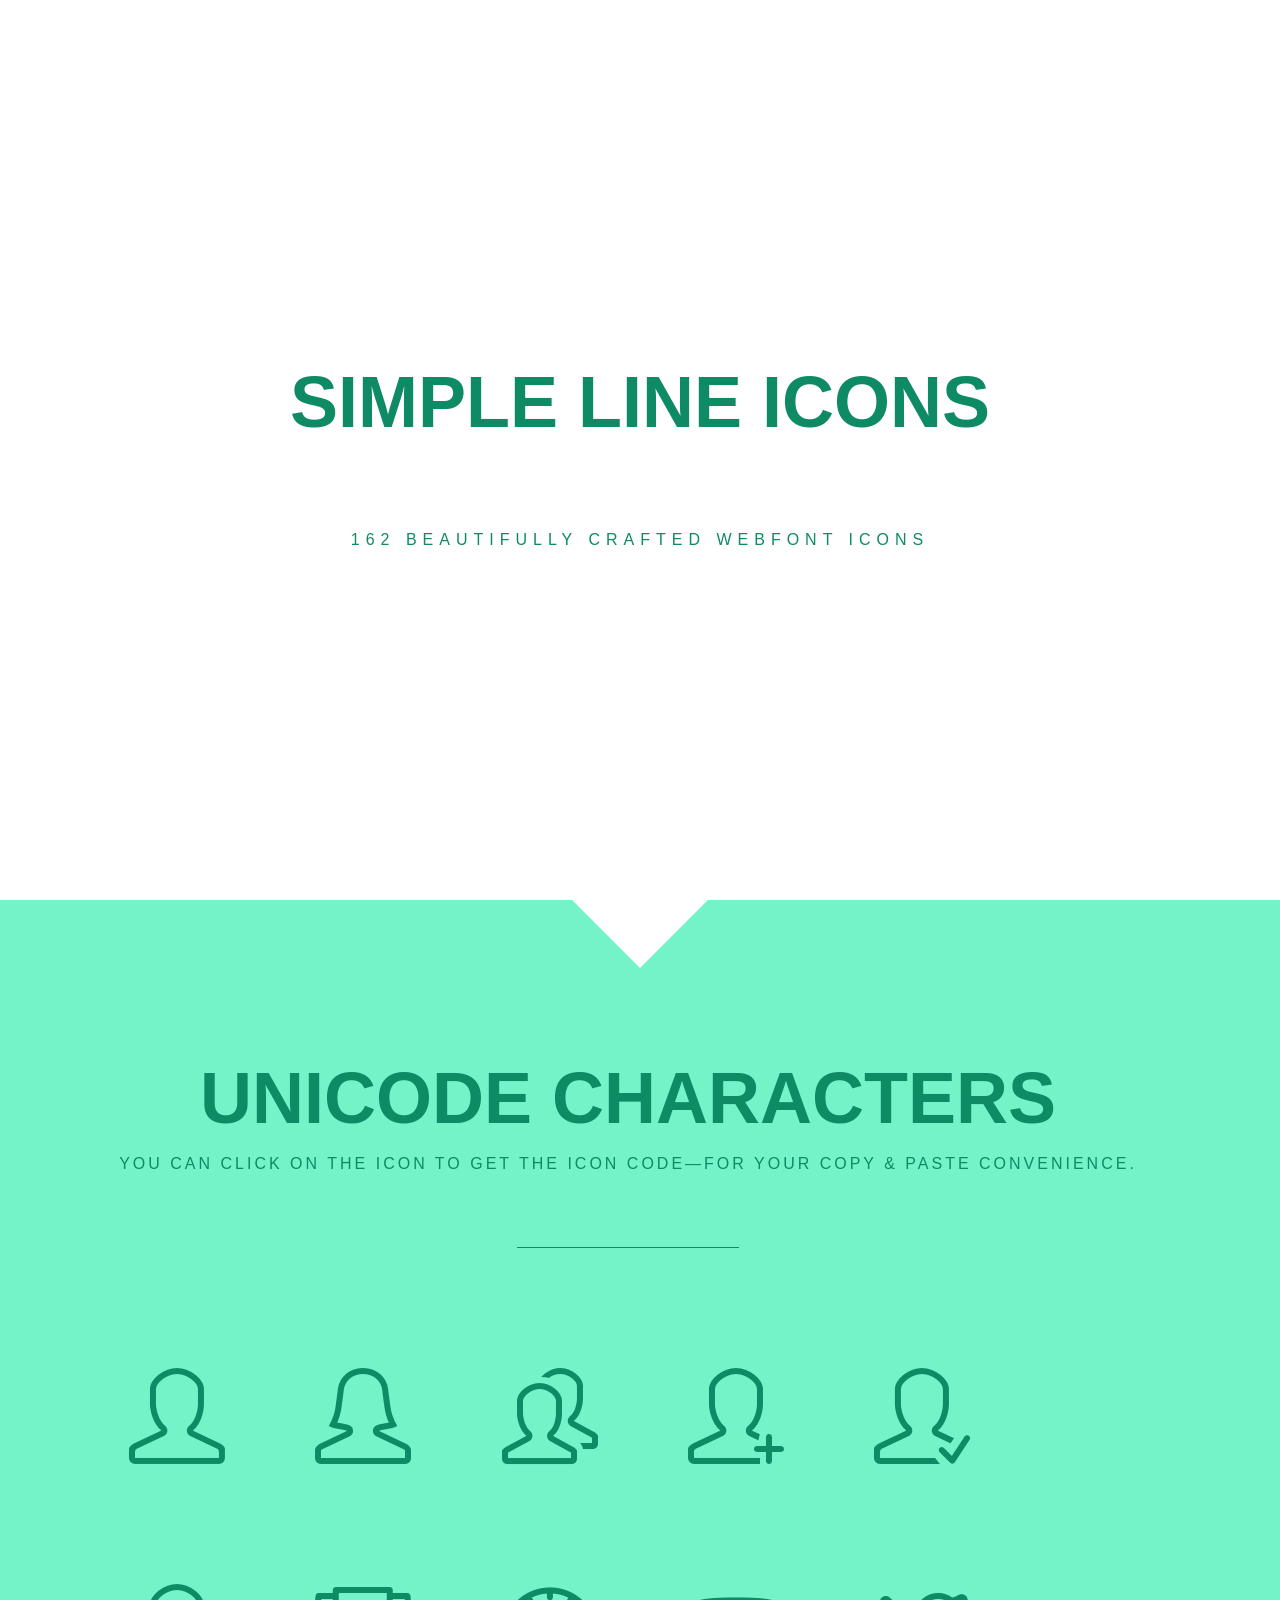
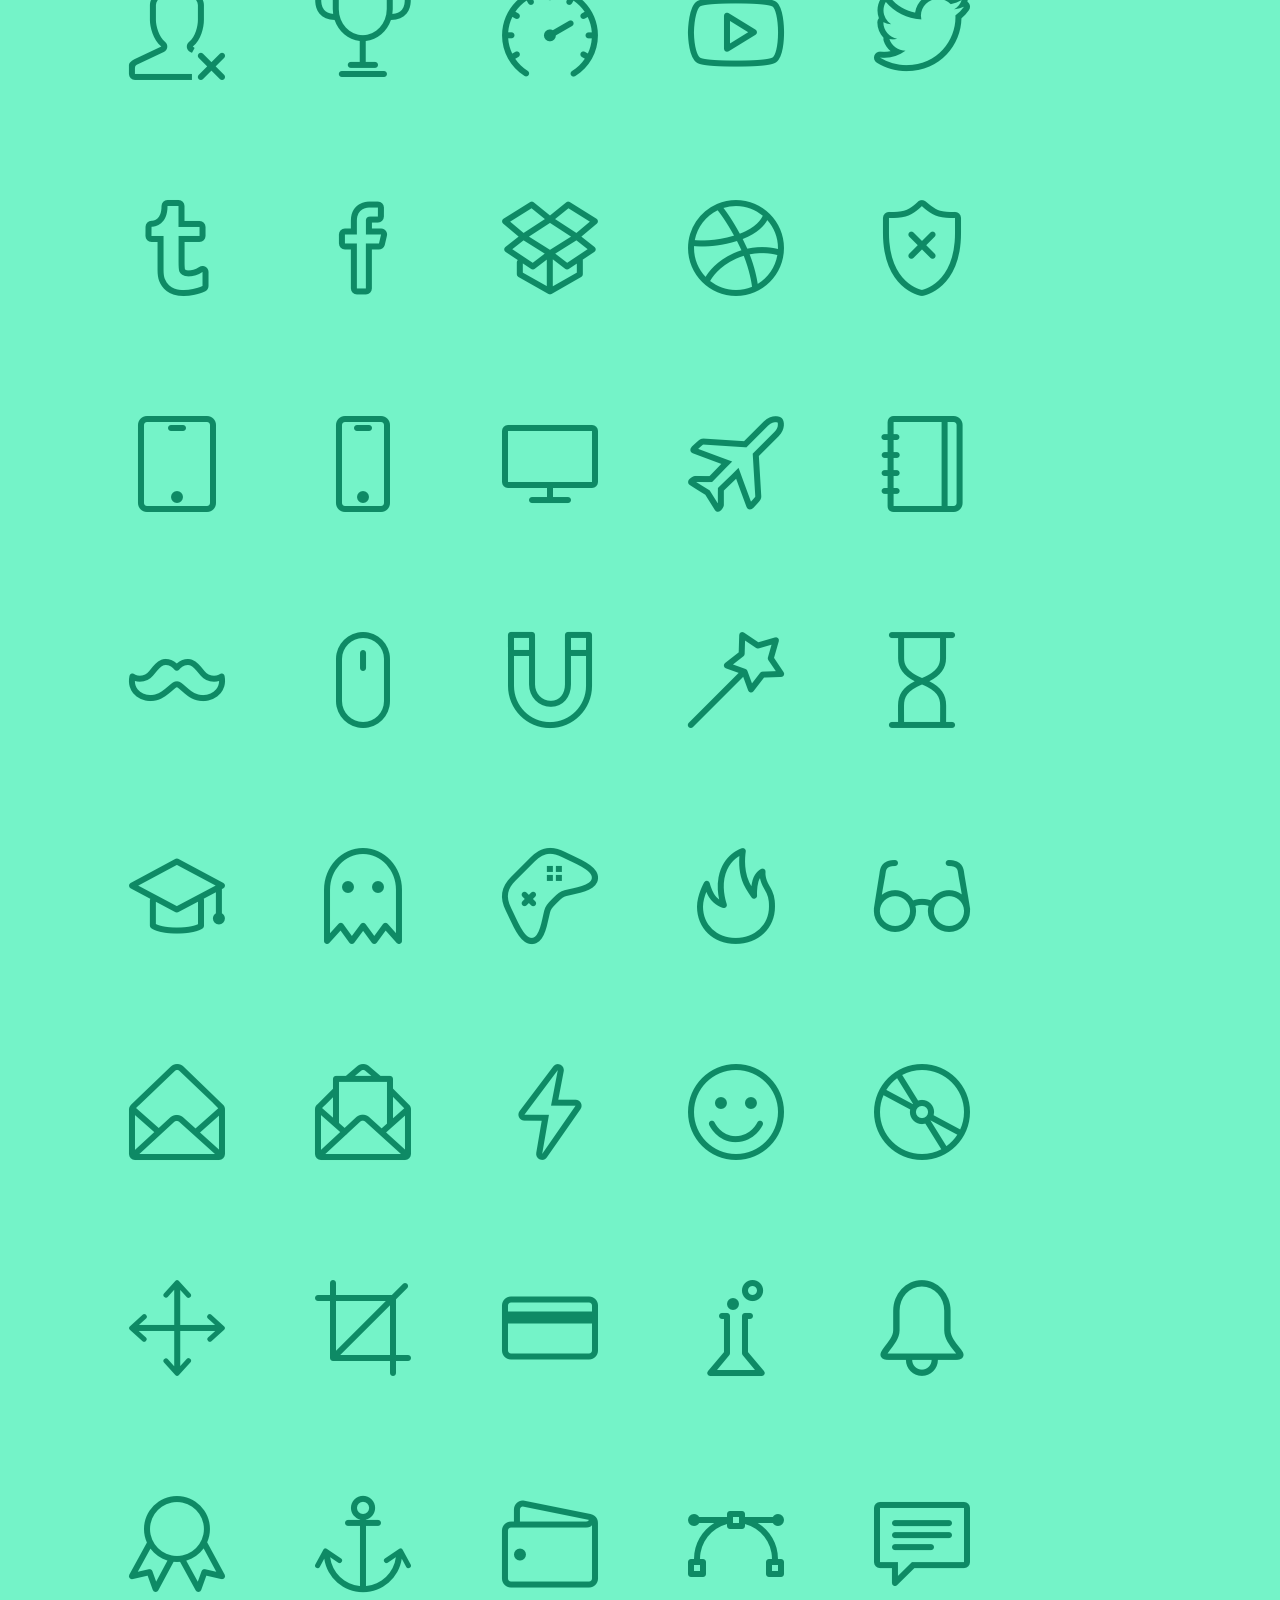
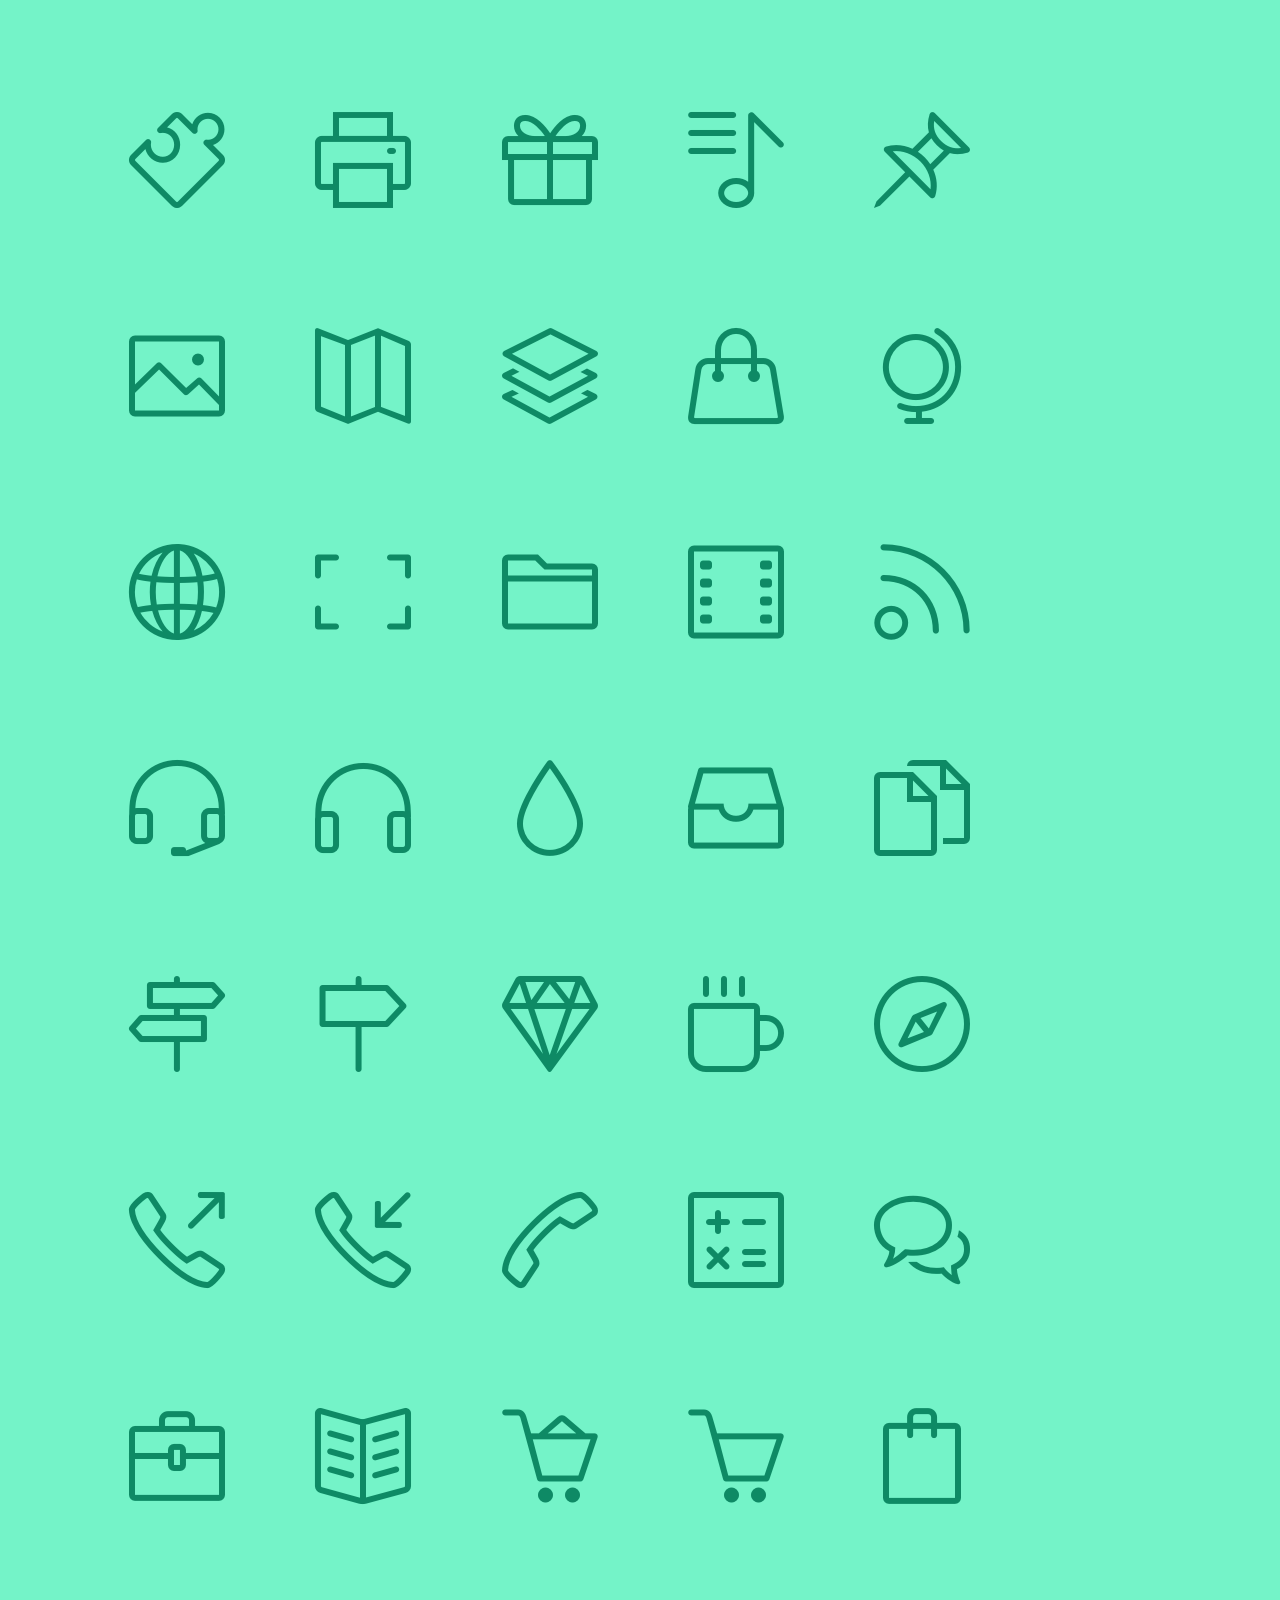
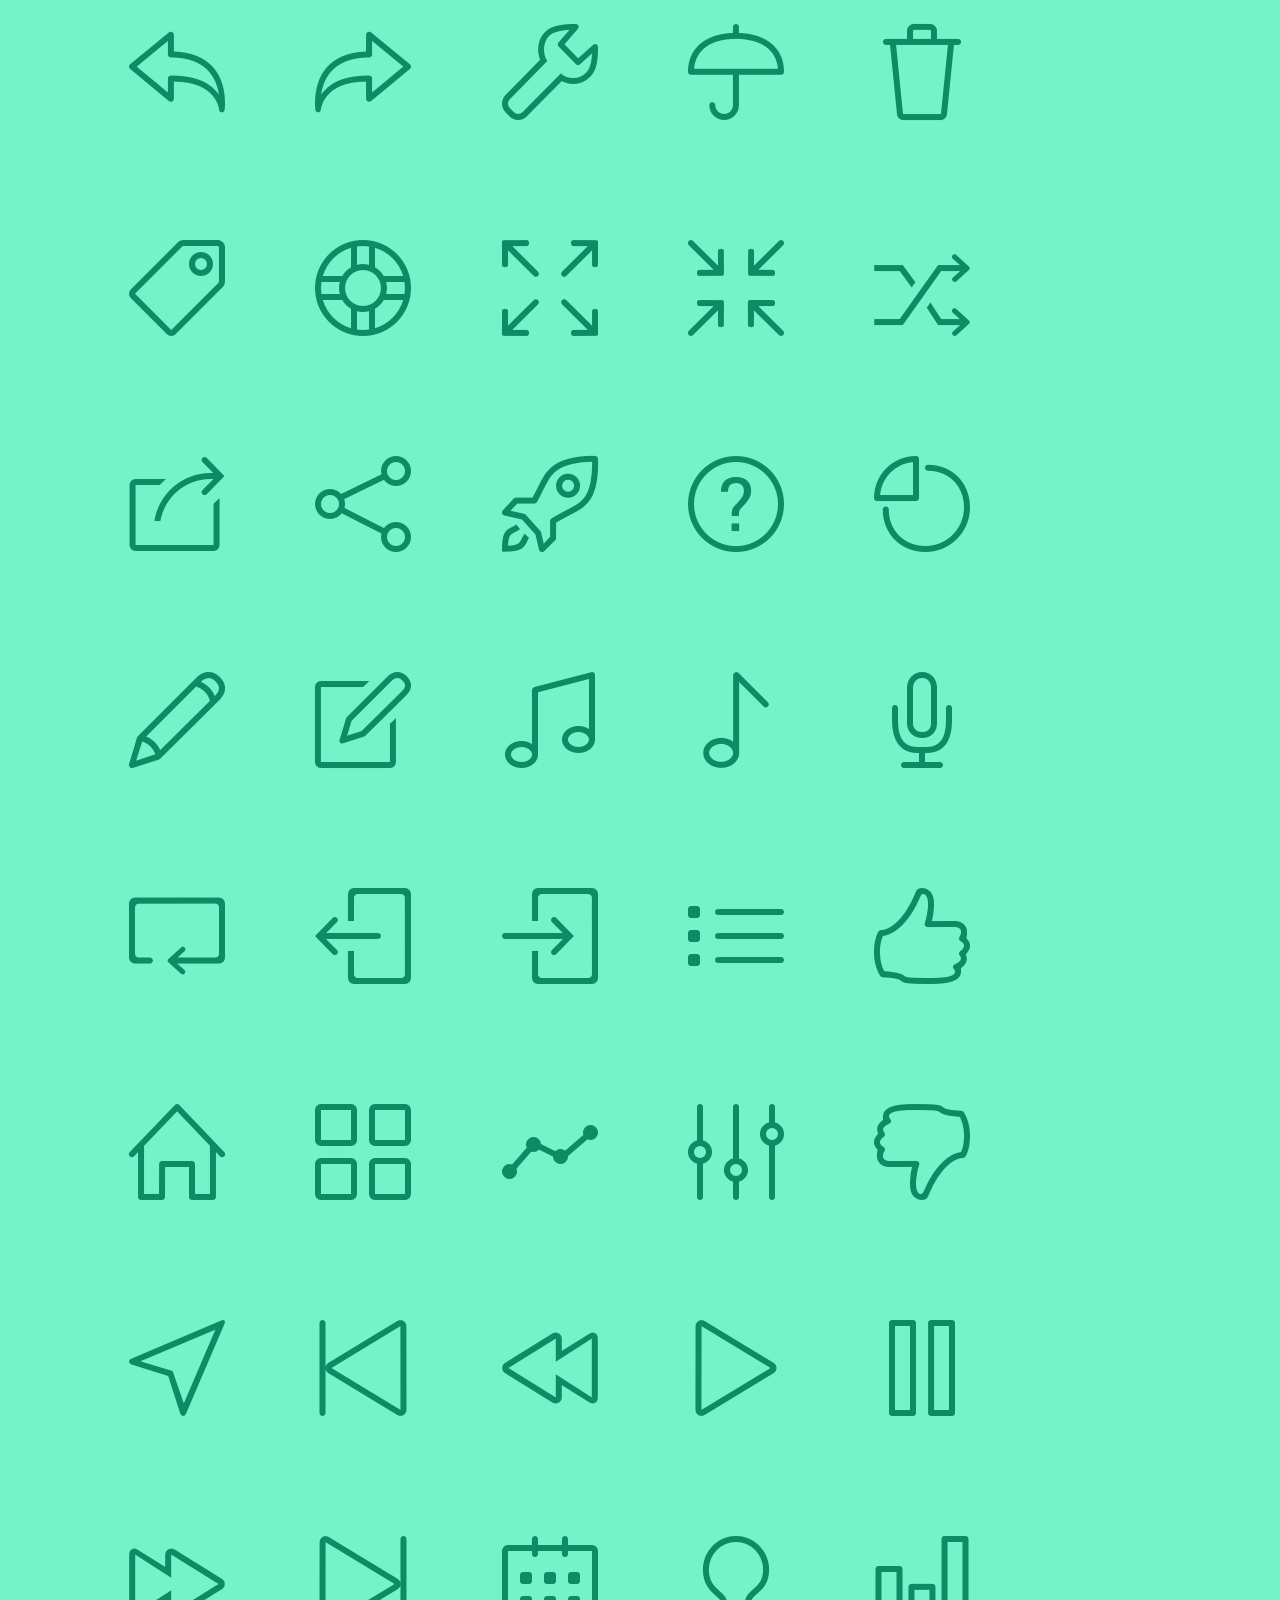
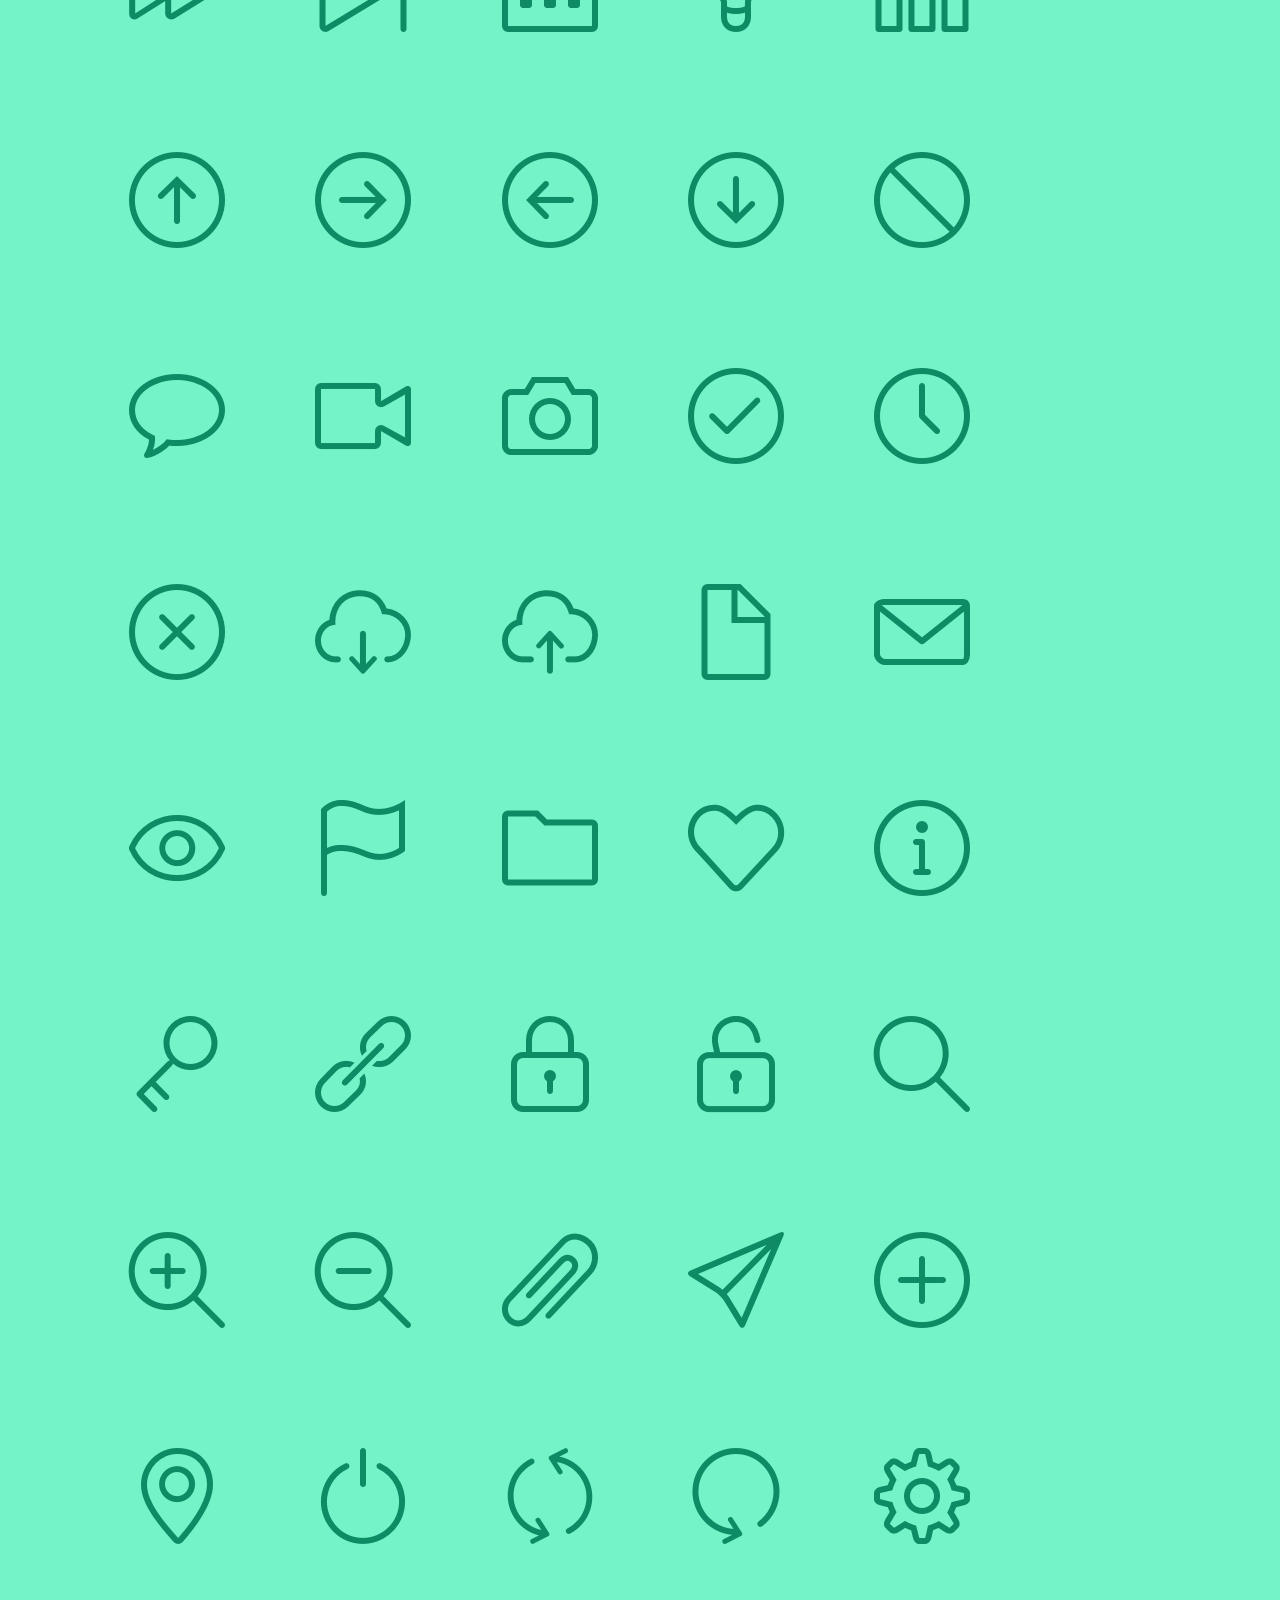
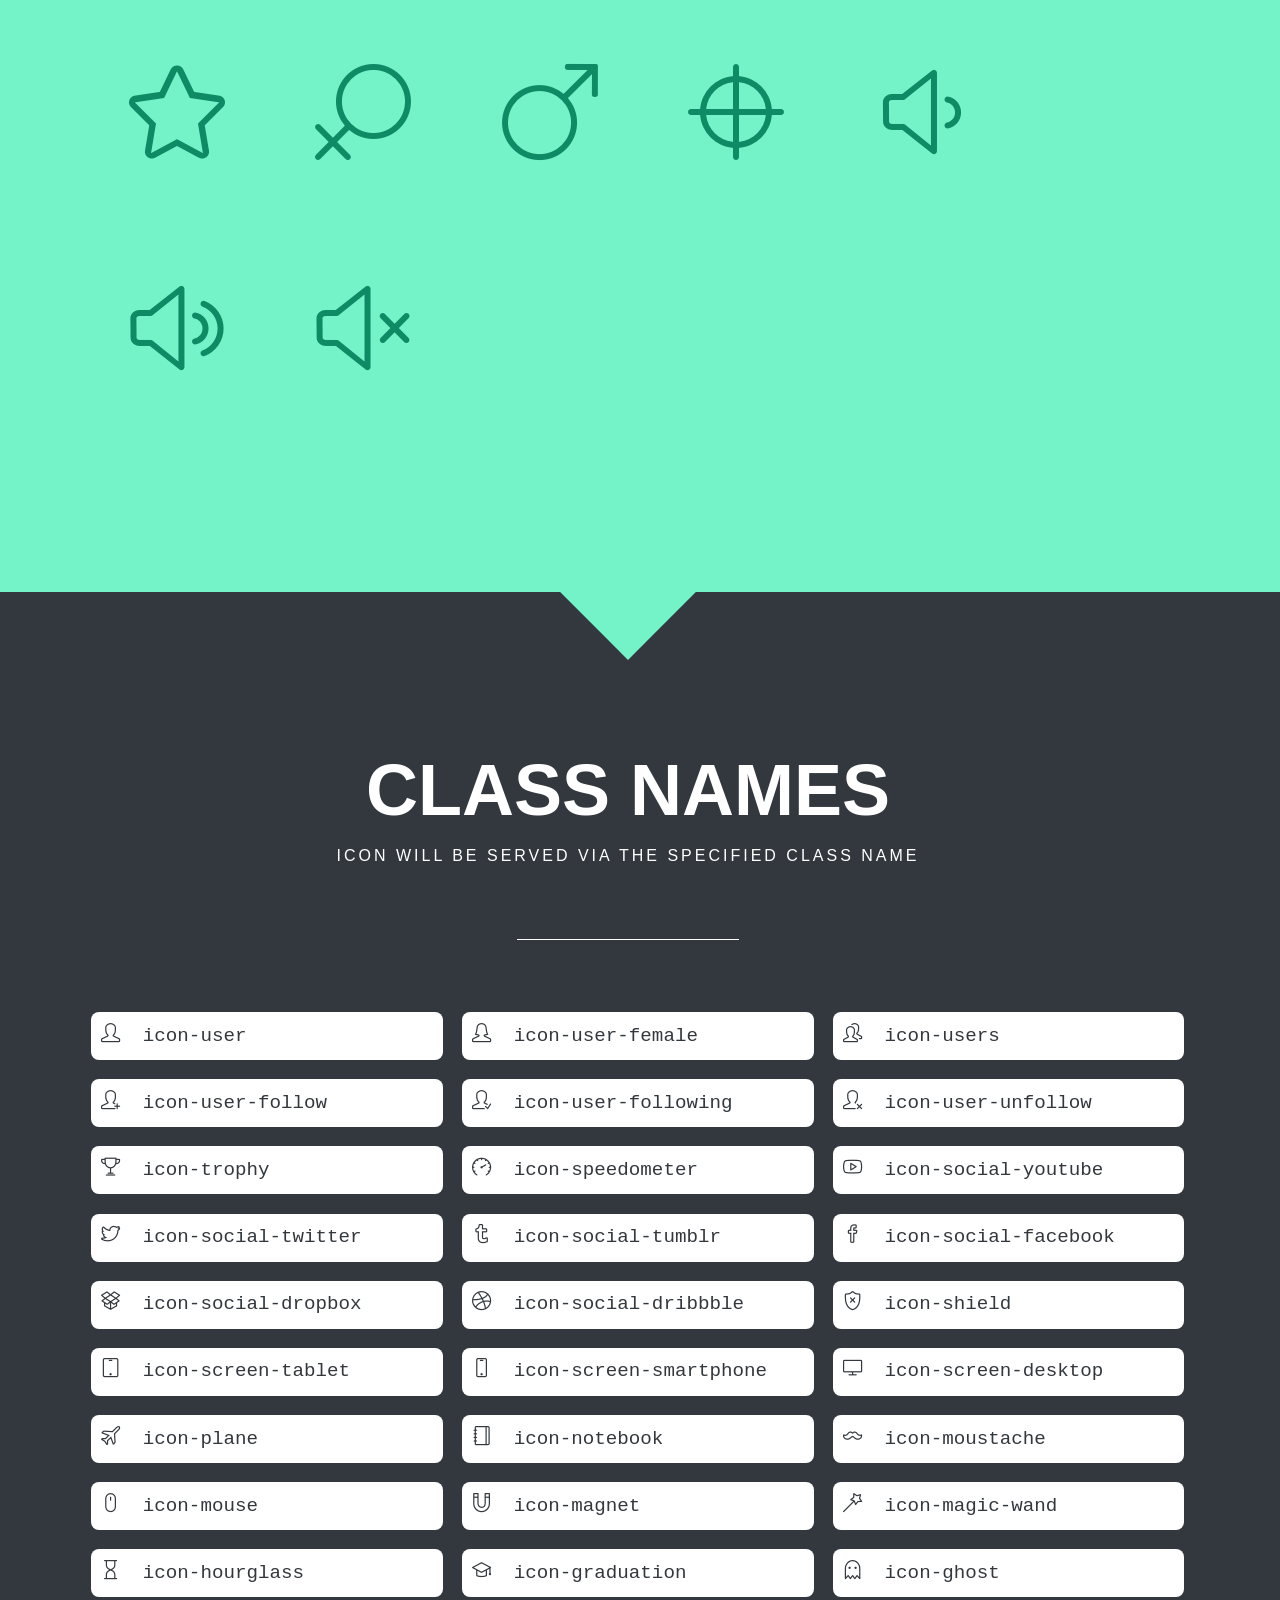
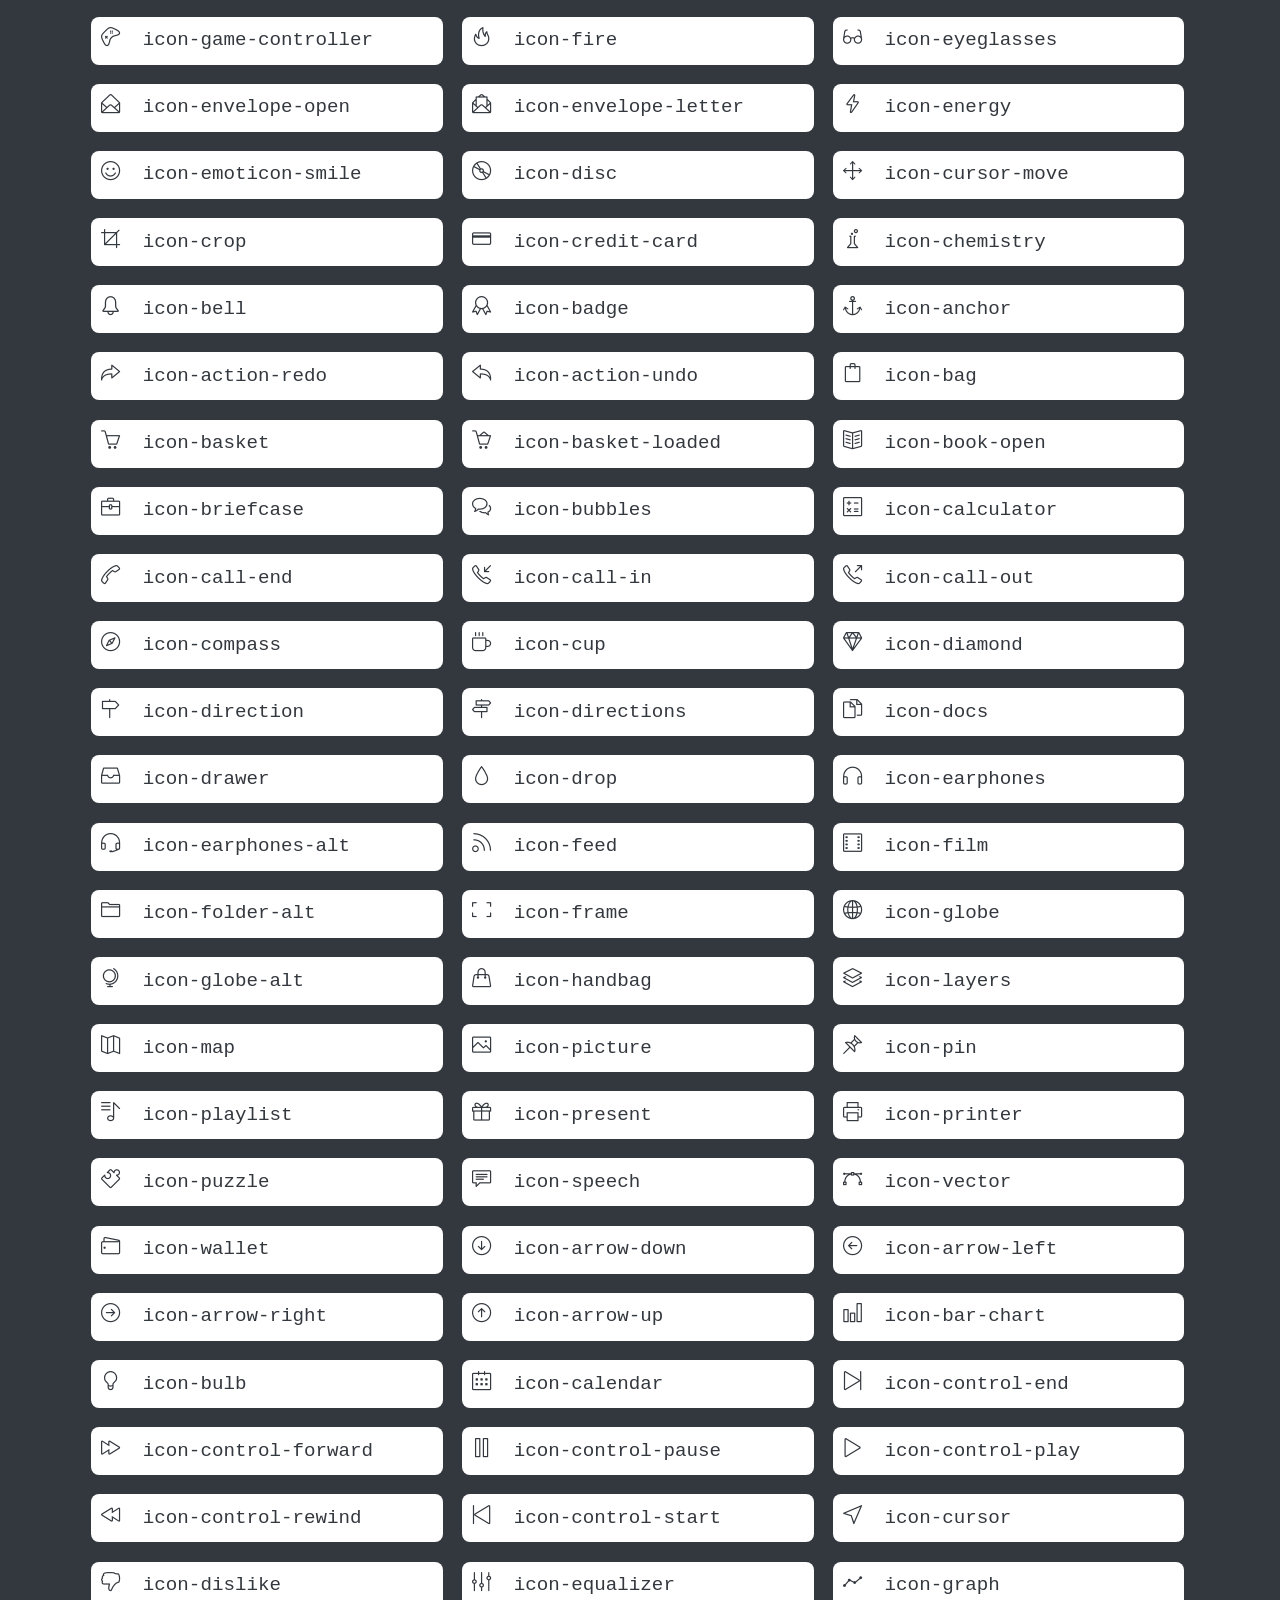
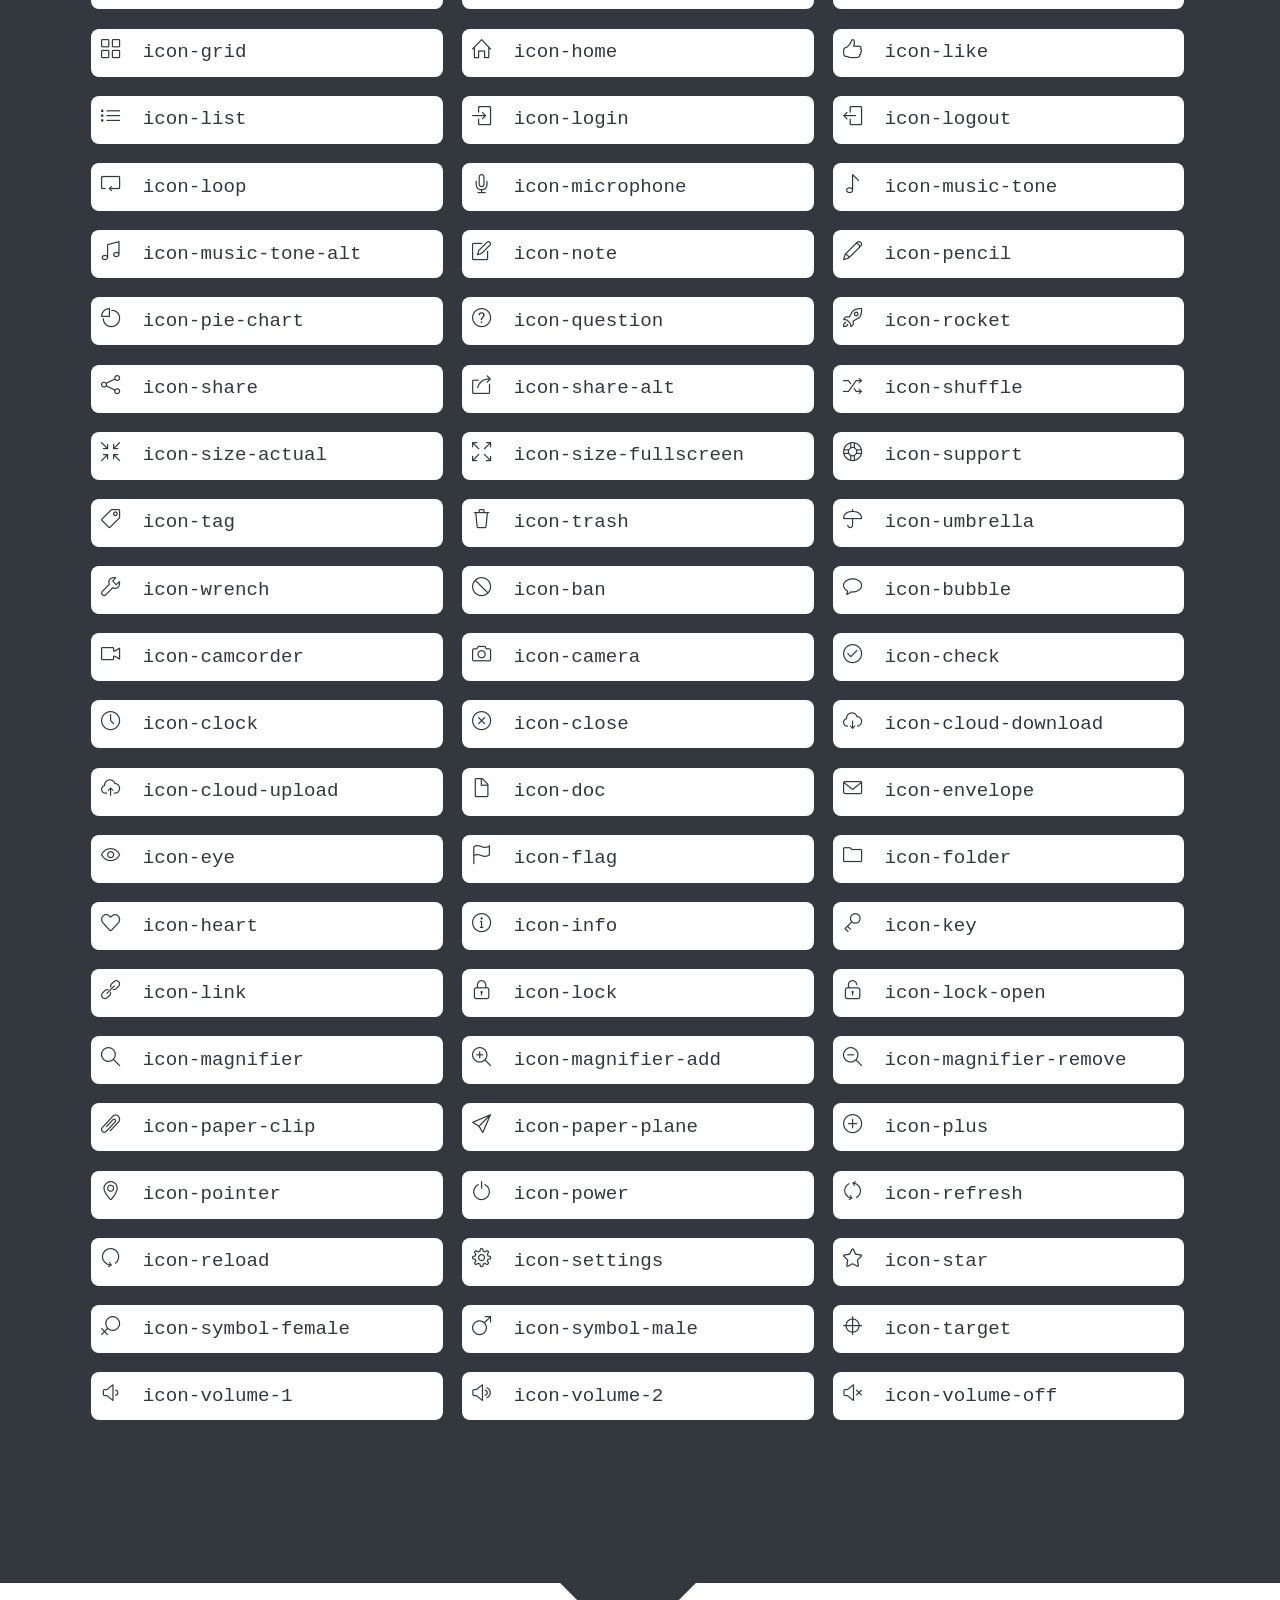
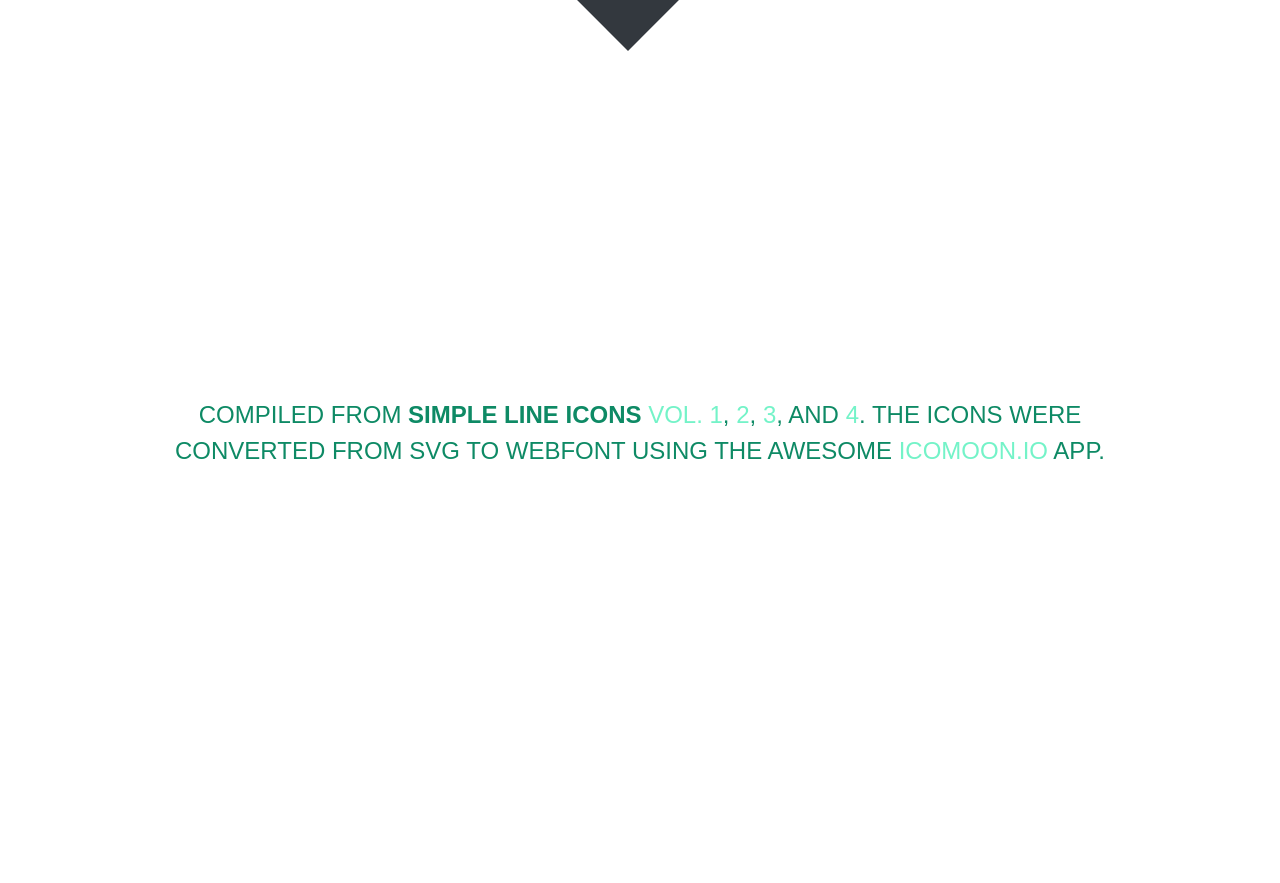
<file: www/assets/plugins/line-icons/index.html>
<!doctype html>
<html>
<head>
	<meta charset="utf-8">
	<meta name="viewport" content="width=device-width, initial-scale=1, maximum-scale=1, user-scalable=no">
	<title>Simple Line Icons</title>
	<link rel="stylesheet" href="style.css">
	<link rel="stylesheet" href="line-icons.css">

	<!--[if lte IE 7]><script src="icons-lte-ie7.js"></script><![endif]-->
</head>

</head>
<body>
	<div class="page">
		<div id="wH"></div>
		<header class="masthead" id="masthead">
			<hgroup>
				<h1>Simple Line Icons</h1>
				<h2>162 beautifully crafted webfont icons</h2>
			</hgroup>
			<!--<h1>Your font contains the following glyphs</h1>
			<p>The generated SVG font can be imported back to <a href="http://icomoon.io/app">IcoMoon</a> for modification.</p>-->
		</header>

		<section class="glyphs" id="glyphs">
			<header>
				<hgroup>
					<h1>Unicode Characters</h1>
					<h2>You can click on the icon to get the icon code&mdash;for your copy &amp; paste convenience.</h2>
				</hgroup>
			</header>

			<div class="glyph">
				<span class="glyph-item mega" aria-hidden="true" data-icon="&#xe005;" data-js-prompt="&amp;#xe005;"></span>
			</div>
			<div class="glyph">
				<span class="glyph-item mega" aria-hidden="true" data-icon="&#xe000;" data-js-prompt="&amp;#xe000;"></span>
			</div>
			<div class="glyph">
				<span class="glyph-item mega" aria-hidden="true" data-icon="&#xe001;" data-js-prompt="&amp;#xe001;"></span>
			</div>
			<div class="glyph">
				<span class="glyph-item mega" aria-hidden="true" data-icon="&#xe002;" data-js-prompt="&amp;#xe002;"></span>
			</div>
			<div class="glyph">
				<span class="glyph-item mega" aria-hidden="true" data-icon="&#xe003;" data-js-prompt="&amp;#xe003;"></span>
			</div>
			<div class="glyph">
				<span class="glyph-item mega" aria-hidden="true" data-icon="&#xe004;" data-js-prompt="&amp;#xe004;"></span>
			</div>
			<div class="glyph">
				<span class="glyph-item mega" aria-hidden="true" data-icon="&#xe006;" data-js-prompt="&amp;#xe006;"></span>
			</div>
			<div class="glyph">
				<span class="glyph-item mega" aria-hidden="true" data-icon="&#xe007;" data-js-prompt="&amp;#xe007;"></span>
			</div>
			<div class="glyph">
				<span class="glyph-item mega" aria-hidden="true" data-icon="&#xe008;" data-js-prompt="&amp;#xe008;"></span>
			</div>
			<div class="glyph">
				<span class="glyph-item mega" aria-hidden="true" data-icon="&#xe009;" data-js-prompt="&amp;#xe009;"></span>
			</div>
			<div class="glyph">
				<span class="glyph-item mega" aria-hidden="true" data-icon="&#xe00a;" data-js-prompt="&amp;#xe00a;"></span>
			</div>
			<div class="glyph">
				<span class="glyph-item mega" aria-hidden="true" data-icon="&#xe00b;" data-js-prompt="&amp;#xe00b;"></span>
			</div>
			<div class="glyph">
				<span class="glyph-item mega" aria-hidden="true" data-icon="&#xe00c;" data-js-prompt="&amp;#xe00c;"></span>
			</div>
			<div class="glyph">
				<span class="glyph-item mega" aria-hidden="true" data-icon="&#xe00d;" data-js-prompt="&amp;#xe00d;"></span>
			</div>
			<div class="glyph">
				<span class="glyph-item mega" aria-hidden="true" data-icon="&#xe00e;" data-js-prompt="&amp;#xe00e;"></span>
			</div>
			<div class="glyph">
				<span class="glyph-item mega" aria-hidden="true" data-icon="&#xe00f;" data-js-prompt="&amp;#xe00f;"></span>
			</div>
			<div class="glyph">
				<span class="glyph-item mega" aria-hidden="true" data-icon="&#xe010;" data-js-prompt="&amp;#xe010;"></span>
			</div>
			<div class="glyph">
				<span class="glyph-item mega" aria-hidden="true" data-icon="&#xe011;" data-js-prompt="&amp;#xe011;"></span>
			</div>
			<div class="glyph">
				<span class="glyph-item mega" aria-hidden="true" data-icon="&#xe012;" data-js-prompt="&amp;#xe012;"></span>
			</div>
			<div class="glyph">
				<span class="glyph-item mega" aria-hidden="true" data-icon="&#xe013;" data-js-prompt="&amp;#xe013;"></span>
			</div>
			<div class="glyph">
				<span class="glyph-item mega" aria-hidden="true" data-icon="&#xe014;" data-js-prompt="&amp;#xe014;"></span>
			</div>
			<div class="glyph">
				<span class="glyph-item mega" aria-hidden="true" data-icon="&#xe015;" data-js-prompt="&amp;#xe015;"></span>
			</div>
			<div class="glyph">
				<span class="glyph-item mega" aria-hidden="true" data-icon="&#xe016;" data-js-prompt="&amp;#xe016;"></span>
			</div>
			<div class="glyph">
				<span class="glyph-item mega" aria-hidden="true" data-icon="&#xe017;" data-js-prompt="&amp;#xe017;"></span>
			</div>
			<div class="glyph">
				<span class="glyph-item mega" aria-hidden="true" data-icon="&#xe018;" data-js-prompt="&amp;#xe018;"></span>
			</div>
			<div class="glyph">
				<span class="glyph-item mega" aria-hidden="true" data-icon="&#xe019;" data-js-prompt="&amp;#xe019;"></span>
			</div>
			<div class="glyph">
				<span class="glyph-item mega" aria-hidden="true" data-icon="&#xe01a;" data-js-prompt="&amp;#xe01a;"></span>
			</div>
			<div class="glyph">
				<span class="glyph-item mega" aria-hidden="true" data-icon="&#xe01b;" data-js-prompt="&amp;#xe01b;"></span>
			</div>
			<div class="glyph">
				<span class="glyph-item mega" aria-hidden="true" data-icon="&#xe01c;" data-js-prompt="&amp;#xe01c;"></span>
			</div>
			<div class="glyph">
				<span class="glyph-item mega" aria-hidden="true" data-icon="&#xe01d;" data-js-prompt="&amp;#xe01d;"></span>
			</div>
			<div class="glyph">
				<span class="glyph-item mega" aria-hidden="true" data-icon="&#xe01e;" data-js-prompt="&amp;#xe01e;"></span>
			</div>
			<div class="glyph">
				<span class="glyph-item mega" aria-hidden="true" data-icon="&#xe01f;" data-js-prompt="&amp;#xe01f;"></span>
			</div>
			<div class="glyph">
				<span class="glyph-item mega" aria-hidden="true" data-icon="&#xe020;" data-js-prompt="&amp;#xe020;"></span>
			</div>
			<div class="glyph">
				<span class="glyph-item mega" aria-hidden="true" data-icon="&#xe021;" data-js-prompt="&amp;#xe021;"></span>
			</div>
			<div class="glyph">
				<span class="glyph-item mega" aria-hidden="true" data-icon="&#xe022;" data-js-prompt="&amp;#xe022;"></span>
			</div>
			<div class="glyph">
				<span class="glyph-item mega" aria-hidden="true" data-icon="&#xe023;" data-js-prompt="&amp;#xe023;"></span>
			</div>
			<div class="glyph">
				<span class="glyph-item mega" aria-hidden="true" data-icon="&#xe024;" data-js-prompt="&amp;#xe024;"></span>
			</div>
			<div class="glyph">
				<span class="glyph-item mega" aria-hidden="true" data-icon="&#xe025;" data-js-prompt="&amp;#xe025;"></span>
			</div>
			<div class="glyph">
				<span class="glyph-item mega" aria-hidden="true" data-icon="&#xe026;" data-js-prompt="&amp;#xe026;"></span>
			</div>
			<div class="glyph">
				<span class="glyph-item mega" aria-hidden="true" data-icon="&#xe027;" data-js-prompt="&amp;#xe027;"></span>
			</div>
			<div class="glyph">
				<span class="glyph-item mega" aria-hidden="true" data-icon="&#xe028;" data-js-prompt="&amp;#xe028;"></span>
			</div>
			<div class="glyph">
				<span class="glyph-item mega" aria-hidden="true" data-icon="&#xe029;" data-js-prompt="&amp;#xe029;"></span>
			</div>
			<div class="glyph">
				<span class="glyph-item mega" aria-hidden="true" data-icon="&#xe02a;" data-js-prompt="&amp;#xe02a;"></span>
			</div>
			<div class="glyph">
				<span class="glyph-item mega" aria-hidden="true" data-icon="&#xe02b;" data-js-prompt="&amp;#xe02b;"></span>
			</div>
			<div class="glyph">
				<span class="glyph-item mega" aria-hidden="true" data-icon="&#xe02c;" data-js-prompt="&amp;#xe02c;"></span>
			</div>
			<div class="glyph">
				<span class="glyph-item mega" aria-hidden="true" data-icon="&#xe02d;" data-js-prompt="&amp;#xe02d;"></span>
			</div>
			<div class="glyph">
				<span class="glyph-item mega" aria-hidden="true" data-icon="&#xe02e;" data-js-prompt="&amp;#xe02e;"></span>
			</div>
			<div class="glyph">
				<span class="glyph-item mega" aria-hidden="true" data-icon="&#xe02f;" data-js-prompt="&amp;#xe02f;"></span>
			</div>
			<div class="glyph">
				<span class="glyph-item mega" aria-hidden="true" data-icon="&#xe030;" data-js-prompt="&amp;#xe030;"></span>
			</div>
			<div class="glyph">
				<span class="glyph-item mega" aria-hidden="true" data-icon="&#xe031;" data-js-prompt="&amp;#xe031;"></span>
			</div>
			<div class="glyph">
				<span class="glyph-item mega" aria-hidden="true" data-icon="&#xe032;" data-js-prompt="&amp;#xe032;"></span>
			</div>
			<div class="glyph">
				<span class="glyph-item mega" aria-hidden="true" data-icon="&#xe033;" data-js-prompt="&amp;#xe033;"></span>
			</div>
			<div class="glyph">
				<span class="glyph-item mega" aria-hidden="true" data-icon="&#xe034;" data-js-prompt="&amp;#xe034;"></span>
			</div>
			<div class="glyph">
				<span class="glyph-item mega" aria-hidden="true" data-icon="&#xe035;" data-js-prompt="&amp;#xe035;"></span>
			</div>
			<div class="glyph">
				<span class="glyph-item mega" aria-hidden="true" data-icon="&#xe036;" data-js-prompt="&amp;#xe036;"></span>
			</div>
			<div class="glyph">
				<span class="glyph-item mega" aria-hidden="true" data-icon="&#xe037;" data-js-prompt="&amp;#xe037;"></span>
			</div>
			<div class="glyph">
				<span class="glyph-item mega" aria-hidden="true" data-icon="&#xe038;" data-js-prompt="&amp;#xe038;"></span>
			</div>
			<div class="glyph">
				<span class="glyph-item mega" aria-hidden="true" data-icon="&#xe039;" data-js-prompt="&amp;#xe039;"></span>
			</div>
			<div class="glyph">
				<span class="glyph-item mega" aria-hidden="true" data-icon="&#xe03a;" data-js-prompt="&amp;#xe03a;"></span>
			</div>
			<div class="glyph">
				<span class="glyph-item mega" aria-hidden="true" data-icon="&#xe03b;" data-js-prompt="&amp;#xe03b;"></span>
			</div>
			<div class="glyph">
				<span class="glyph-item mega" aria-hidden="true" data-icon="&#xe03c;" data-js-prompt="&amp;#xe03c;"></span>
			</div>
			<div class="glyph">
				<span class="glyph-item mega" aria-hidden="true" data-icon="&#xe03d;" data-js-prompt="&amp;#xe03d;"></span>
			</div>
			<div class="glyph">
				<span class="glyph-item mega" aria-hidden="true" data-icon="&#xe03e;" data-js-prompt="&amp;#xe03e;"></span>
			</div>
			<div class="glyph">
				<span class="glyph-item mega" aria-hidden="true" data-icon="&#xe03f;" data-js-prompt="&amp;#xe03f;"></span>
			</div>
			<div class="glyph">
				<span class="glyph-item mega" aria-hidden="true" data-icon="&#xe040;" data-js-prompt="&amp;#xe040;"></span>
			</div>
			<div class="glyph">
				<span class="glyph-item mega" aria-hidden="true" data-icon="&#xe041;" data-js-prompt="&amp;#xe041;"></span>
			</div>
			<div class="glyph">
				<span class="glyph-item mega" aria-hidden="true" data-icon="&#xe042;" data-js-prompt="&amp;#xe042;"></span>
			</div>
			<div class="glyph">
				<span class="glyph-item mega" aria-hidden="true" data-icon="&#xe043;" data-js-prompt="&amp;#xe043;"></span>
			</div>
			<div class="glyph">
				<span class="glyph-item mega" aria-hidden="true" data-icon="&#xe044;" data-js-prompt="&amp;#xe044;"></span>
			</div>
			<div class="glyph">
				<span class="glyph-item mega" aria-hidden="true" data-icon="&#xe045;" data-js-prompt="&amp;#xe045;"></span>
			</div>
			<div class="glyph">
				<span class="glyph-item mega" aria-hidden="true" data-icon="&#xe046;" data-js-prompt="&amp;#xe046;"></span>
			</div>
			<div class="glyph">
				<span class="glyph-item mega" aria-hidden="true" data-icon="&#xe047;" data-js-prompt="&amp;#xe047;"></span>
			</div>
			<div class="glyph">
				<span class="glyph-item mega" aria-hidden="true" data-icon="&#xe048;" data-js-prompt="&amp;#xe048;"></span>
			</div>
			<div class="glyph">
				<span class="glyph-item mega" aria-hidden="true" data-icon="&#xe049;" data-js-prompt="&amp;#xe049;"></span>
			</div>
			<div class="glyph">
				<span class="glyph-item mega" aria-hidden="true" data-icon="&#xe04a;" data-js-prompt="&amp;#xe04a;"></span>
			</div>
			<div class="glyph">
				<span class="glyph-item mega" aria-hidden="true" data-icon="&#xe04b;" data-js-prompt="&amp;#xe04b;"></span>
			</div>
			<div class="glyph">
				<span class="glyph-item mega" aria-hidden="true" data-icon="&#xe04c;" data-js-prompt="&amp;#xe04c;"></span>
			</div>
			<div class="glyph">
				<span class="glyph-item mega" aria-hidden="true" data-icon="&#xe04d;" data-js-prompt="&amp;#xe04d;"></span>
			</div>
			<div class="glyph">
				<span class="glyph-item mega" aria-hidden="true" data-icon="&#xe04e;" data-js-prompt="&amp;#xe04e;"></span>
			</div>
			<div class="glyph">
				<span class="glyph-item mega" aria-hidden="true" data-icon="&#xe04f;" data-js-prompt="&amp;#xe04f;"></span>
			</div>
			<div class="glyph">
				<span class="glyph-item mega" aria-hidden="true" data-icon="&#xe050;" data-js-prompt="&amp;#xe050;"></span>
			</div>
			<div class="glyph">
				<span class="glyph-item mega" aria-hidden="true" data-icon="&#xe051;" data-js-prompt="&amp;#xe051;"></span>
			</div>
			<div class="glyph">
				<span class="glyph-item mega" aria-hidden="true" data-icon="&#xe052;" data-js-prompt="&amp;#xe052;"></span>
			</div>
			<div class="glyph">
				<span class="glyph-item mega" aria-hidden="true" data-icon="&#xe053;" data-js-prompt="&amp;#xe053;"></span>
			</div>
			<div class="glyph">
				<span class="glyph-item mega" aria-hidden="true" data-icon="&#xe054;" data-js-prompt="&amp;#xe054;"></span>
			</div>
			<div class="glyph">
				<span class="glyph-item mega" aria-hidden="true" data-icon="&#xe055;" data-js-prompt="&amp;#xe055;"></span>
			</div>
			<div class="glyph">
				<span class="glyph-item mega" aria-hidden="true" data-icon="&#xe056;" data-js-prompt="&amp;#xe056;"></span>
			</div>
			<div class="glyph">
				<span class="glyph-item mega" aria-hidden="true" data-icon="&#xe057;" data-js-prompt="&amp;#xe057;"></span>
			</div>
			<div class="glyph">
				<span class="glyph-item mega" aria-hidden="true" data-icon="&#xe058;" data-js-prompt="&amp;#xe058;"></span>
			</div>
			<div class="glyph">
				<span class="glyph-item mega" aria-hidden="true" data-icon="&#xe059;" data-js-prompt="&amp;#xe059;"></span>
			</div>
			<div class="glyph">
				<span class="glyph-item mega" aria-hidden="true" data-icon="&#xe05a;" data-js-prompt="&amp;#xe05a;"></span>
			</div>
			<div class="glyph">
				<span class="glyph-item mega" aria-hidden="true" data-icon="&#xe05b;" data-js-prompt="&amp;#xe05b;"></span>
			</div>
			<div class="glyph">
				<span class="glyph-item mega" aria-hidden="true" data-icon="&#xe05c;" data-js-prompt="&amp;#xe05c;"></span>
			</div>
			<div class="glyph">
				<span class="glyph-item mega" aria-hidden="true" data-icon="&#xe05d;" data-js-prompt="&amp;#xe05d;"></span>
			</div>
			<div class="glyph">
				<span class="glyph-item mega" aria-hidden="true" data-icon="&#xe05e;" data-js-prompt="&amp;#xe05e;"></span>
			</div>
			<div class="glyph">
				<span class="glyph-item mega" aria-hidden="true" data-icon="&#xe05f;" data-js-prompt="&amp;#xe05f;"></span>
			</div>
			<div class="glyph">
				<span class="glyph-item mega" aria-hidden="true" data-icon="&#xe060;" data-js-prompt="&amp;#xe060;"></span>
			</div>
			<div class="glyph">
				<span class="glyph-item mega" aria-hidden="true" data-icon="&#xe061;" data-js-prompt="&amp;#xe061;"></span>
			</div>
			<div class="glyph">
				<span class="glyph-item mega" aria-hidden="true" data-icon="&#xe062;" data-js-prompt="&amp;#xe062;"></span>
			</div>
			<div class="glyph">
				<span class="glyph-item mega" aria-hidden="true" data-icon="&#xe063;" data-js-prompt="&amp;#xe063;"></span>
			</div>
			<div class="glyph">
				<span class="glyph-item mega" aria-hidden="true" data-icon="&#xe064;" data-js-prompt="&amp;#xe064;"></span>
			</div>
			<div class="glyph">
				<span class="glyph-item mega" aria-hidden="true" data-icon="&#xe065;" data-js-prompt="&amp;#xe065;"></span>
			</div>
			<div class="glyph">
				<span class="glyph-item mega" aria-hidden="true" data-icon="&#xe066;" data-js-prompt="&amp;#xe066;"></span>
			</div>
			<div class="glyph">
				<span class="glyph-item mega" aria-hidden="true" data-icon="&#xe067;" data-js-prompt="&amp;#xe067;"></span>
			</div>
			<div class="glyph">
				<span class="glyph-item mega" aria-hidden="true" data-icon="&#xe068;" data-js-prompt="&amp;#xe068;"></span>
			</div>
			<div class="glyph">
				<span class="glyph-item mega" aria-hidden="true" data-icon="&#xe069;" data-js-prompt="&amp;#xe069;"></span>
			</div>
			<div class="glyph">
				<span class="glyph-item mega" aria-hidden="true" data-icon="&#xe06a;" data-js-prompt="&amp;#xe06a;"></span>
			</div>
			<div class="glyph">
				<span class="glyph-item mega" aria-hidden="true" data-icon="&#xe06b;" data-js-prompt="&amp;#xe06b;"></span>
			</div>
			<div class="glyph">
				<span class="glyph-item mega" aria-hidden="true" data-icon="&#xe06c;" data-js-prompt="&amp;#xe06c;"></span>
			</div>
			<div class="glyph">
				<span class="glyph-item mega" aria-hidden="true" data-icon="&#xe06d;" data-js-prompt="&amp;#xe06d;"></span>
			</div>
			<div class="glyph">
				<span class="glyph-item mega" aria-hidden="true" data-icon="&#xe06e;" data-js-prompt="&amp;#xe06e;"></span>
			</div>
			<div class="glyph">
				<span class="glyph-item mega" aria-hidden="true" data-icon="&#xe06f;" data-js-prompt="&amp;#xe06f;"></span>
			</div>
			<div class="glyph">
				<span class="glyph-item mega" aria-hidden="true" data-icon="&#xe070;" data-js-prompt="&amp;#xe070;"></span>
			</div>
			<div class="glyph">
				<span class="glyph-item mega" aria-hidden="true" data-icon="&#xe071;" data-js-prompt="&amp;#xe071;"></span>
			</div>
			<div class="glyph">
				<span class="glyph-item mega" aria-hidden="true" data-icon="&#xe072;" data-js-prompt="&amp;#xe072;"></span>
			</div>
			<div class="glyph">
				<span class="glyph-item mega" aria-hidden="true" data-icon="&#xe073;" data-js-prompt="&amp;#xe073;"></span>
			</div>
			<div class="glyph">
				<span class="glyph-item mega" aria-hidden="true" data-icon="&#xe074;" data-js-prompt="&amp;#xe074;"></span>
			</div>
			<div class="glyph">
				<span class="glyph-item mega" aria-hidden="true" data-icon="&#xe075;" data-js-prompt="&amp;#xe075;"></span>
			</div>
			<div class="glyph">
				<span class="glyph-item mega" aria-hidden="true" data-icon="&#xe076;" data-js-prompt="&amp;#xe076;"></span>
			</div>
			<div class="glyph">
				<span class="glyph-item mega" aria-hidden="true" data-icon="&#xe077;" data-js-prompt="&amp;#xe077;"></span>
			</div>
			<div class="glyph">
				<span class="glyph-item mega" aria-hidden="true" data-icon="&#xe078;" data-js-prompt="&amp;#xe078;"></span>
			</div>
			<div class="glyph">
				<span class="glyph-item mega" aria-hidden="true" data-icon="&#xe079;" data-js-prompt="&amp;#xe079;"></span>
			</div>
			<div class="glyph">
				<span class="glyph-item mega" aria-hidden="true" data-icon="&#xe07a;" data-js-prompt="&amp;#xe07a;"></span>
			</div>
			<div class="glyph">
				<span class="glyph-item mega" aria-hidden="true" data-icon="&#xe07b;" data-js-prompt="&amp;#xe07b;"></span>
			</div>
			<div class="glyph">
				<span class="glyph-item mega" aria-hidden="true" data-icon="&#xe07c;" data-js-prompt="&amp;#xe07c;"></span>
			</div>
			<div class="glyph">
				<span class="glyph-item mega" aria-hidden="true" data-icon="&#xe07d;" data-js-prompt="&amp;#xe07d;"></span>
			</div>
			<div class="glyph">
				<span class="glyph-item mega" aria-hidden="true" data-icon="&#xe07e;" data-js-prompt="&amp;#xe07e;"></span>
			</div>
			<div class="glyph">
				<span class="glyph-item mega" aria-hidden="true" data-icon="&#xe07f;" data-js-prompt="&amp;#xe07f;"></span>
			</div>
			<div class="glyph">
				<span class="glyph-item mega" aria-hidden="true" data-icon="&#xe080;" data-js-prompt="&amp;#xe080;"></span>
			</div>
			<div class="glyph">
				<span class="glyph-item mega" aria-hidden="true" data-icon="&#xe081;" data-js-prompt="&amp;#xe081;"></span>
			</div>
			<div class="glyph">
				<span class="glyph-item mega" aria-hidden="true" data-icon="&#xe082;" data-js-prompt="&amp;#xe082;"></span>
			</div>
			<div class="glyph">
				<span class="glyph-item mega" aria-hidden="true" data-icon="&#xe083;" data-js-prompt="&amp;#xe083;"></span>
			</div>
			<div class="glyph">
				<span class="glyph-item mega" aria-hidden="true" data-icon="&#xe084;" data-js-prompt="&amp;#xe084;"></span>
			</div>
			<div class="glyph">
				<span class="glyph-item mega" aria-hidden="true" data-icon="&#xe085;" data-js-prompt="&amp;#xe085;"></span>
			</div>
			<div class="glyph">
				<span class="glyph-item mega" aria-hidden="true" data-icon="&#xe086;" data-js-prompt="&amp;#xe086;"></span>
			</div>
			<div class="glyph">
				<span class="glyph-item mega" aria-hidden="true" data-icon="&#xe087;" data-js-prompt="&amp;#xe087;"></span>
			</div>
			<div class="glyph">
				<span class="glyph-item mega" aria-hidden="true" data-icon="&#xe088;" data-js-prompt="&amp;#xe088;"></span>
			</div>
			<div class="glyph">
				<span class="glyph-item mega" aria-hidden="true" data-icon="&#xe089;" data-js-prompt="&amp;#xe089;"></span>
			</div>
			<div class="glyph">
				<span class="glyph-item mega" aria-hidden="true" data-icon="&#xe08a;" data-js-prompt="&amp;#xe08a;"></span>
			</div>
			<div class="glyph">
				<span class="glyph-item mega" aria-hidden="true" data-icon="&#xe08b;" data-js-prompt="&amp;#xe08b;"></span>
			</div>
			<div class="glyph">
				<span class="glyph-item mega" aria-hidden="true" data-icon="&#xe08c;" data-js-prompt="&amp;#xe08c;"></span>
			</div>
			<div class="glyph">
				<span class="glyph-item mega" aria-hidden="true" data-icon="&#xe08d;" data-js-prompt="&amp;#xe08d;"></span>
			</div>
			<div class="glyph">
				<span class="glyph-item mega" aria-hidden="true" data-icon="&#xe08e;" data-js-prompt="&amp;#xe08e;"></span>
			</div>
			<div class="glyph">
				<span class="glyph-item mega" aria-hidden="true" data-icon="&#xe08f;" data-js-prompt="&amp;#xe08f;"></span>
			</div>
			<div class="glyph">
				<span class="glyph-item mega" aria-hidden="true" data-icon="&#xe090;" data-js-prompt="&amp;#xe090;"></span>
			</div>
			<div class="glyph">
				<span class="glyph-item mega" aria-hidden="true" data-icon="&#xe091;" data-js-prompt="&amp;#xe091;"></span>
			</div>
			<div class="glyph">
				<span class="glyph-item mega" aria-hidden="true" data-icon="&#xe092;" data-js-prompt="&amp;#xe092;"></span>
			</div>
			<div class="glyph">
				<span class="glyph-item mega" aria-hidden="true" data-icon="&#xe093;" data-js-prompt="&amp;#xe093;"></span>
			</div>
			<div class="glyph">
				<span class="glyph-item mega" aria-hidden="true" data-icon="&#xe094;" data-js-prompt="&amp;#xe094;"></span>
			</div>
			<div class="glyph">
				<span class="glyph-item mega" aria-hidden="true" data-icon="&#xe095;" data-js-prompt="&amp;#xe095;"></span>
			</div>
			<div class="glyph">
				<span class="glyph-item mega" aria-hidden="true" data-icon="&#xe096;" data-js-prompt="&amp;#xe096;"></span>
			</div>
			<div class="glyph">
				<span class="glyph-item mega" aria-hidden="true" data-icon="&#xe097;" data-js-prompt="&amp;#xe097;"></span>
			</div>
			<div class="glyph">
				<span class="glyph-item mega" aria-hidden="true" data-icon="&#xe098;" data-js-prompt="&amp;#xe098;"></span>
			</div>
			<div class="glyph">
				<span class="glyph-item mega" aria-hidden="true" data-icon="&#xe099;" data-js-prompt="&amp;#xe099;"></span>
			</div>
			<div class="glyph">
				<span class="glyph-item mega" aria-hidden="true" data-icon="&#xe09a;" data-js-prompt="&amp;#xe09a;"></span>
			</div>
			<div class="glyph">
				<span class="glyph-item mega" aria-hidden="true" data-icon="&#xe09b;" data-js-prompt="&amp;#xe09b;"></span>
			</div>
			<div class="glyph">
				<span class="glyph-item mega" aria-hidden="true" data-icon="&#xe09c;" data-js-prompt="&amp;#xe09c;"></span>
			</div>
			<div class="glyph">
				<span class="glyph-item mega" aria-hidden="true" data-icon="&#xe09d;" data-js-prompt="&amp;#xe09d;"></span>
			</div>
			<div class="glyph">
				<span class="glyph-item mega" aria-hidden="true" data-icon="&#xe09e;" data-js-prompt="&amp;#xe09e;"></span>
			</div>
			<div class="glyph">
				<span class="glyph-item mega" aria-hidden="true" data-icon="&#xe09f;" data-js-prompt="&amp;#xe09f;"></span>
			</div>
			<div class="glyph">
				<span class="glyph-item mega" aria-hidden="true" data-icon="&#xe0a0;" data-js-prompt="&amp;#xe0a0;"></span>
			</div>
			<div class="glyph">
				<span class="glyph-item mega" aria-hidden="true" data-icon="&#xe0a1;" data-js-prompt="&amp;#xe0a1;"></span>
			</div>
		</section>

		<!-- ICONS VIA CLASS NAMES -->

		<section class="classes" id="classes">
			<header>
				<hgroup>
					<h1>Class Names</h1>
					<h2>Icon will be served via the specified class name</h2>
				</hgroup>
			</header>

			<span class="item-box">
				<span class="item">
					<span aria-hidden="true" class="icon-user"></span>
					&nbsp;icon-user
				</span>
			</span>
			<span class="item-box">
				<span class="item">
					<span aria-hidden="true" class="icon-user-female"></span>
					&nbsp;icon-user-female
				</span>
			</span>
			<span class="item-box">
				<span class="item">
					<span aria-hidden="true" class="icon-users"></span>
					&nbsp;icon-users
				</span>
			</span>
			<span class="item-box">
				<span class="item">
					<span aria-hidden="true" class="icon-user-follow"></span>
					&nbsp;icon-user-follow
				</span>
			</span>
			<span class="item-box">
				<span class="item">
					<span aria-hidden="true" class="icon-user-following"></span>
					&nbsp;icon-user-following
				</span>
			</span>
			<span class="item-box">
				<span class="item">
					<span aria-hidden="true" class="icon-user-unfollow"></span>
					&nbsp;icon-user-unfollow
				</span>
			</span>
			<span class="item-box">
				<span class="item">
					<span aria-hidden="true" class="icon-trophy"></span>
					&nbsp;icon-trophy
				</span>
			</span>
			<span class="item-box">
				<span class="item">
					<span aria-hidden="true" class="icon-speedometer"></span>
					&nbsp;icon-speedometer
				</span>
			</span>
			<span class="item-box">
				<span class="item">
					<span aria-hidden="true" class="icon-social-youtube"></span>
					&nbsp;icon-social-youtube
				</span>
			</span>
			<span class="item-box">
				<span class="item">
					<span aria-hidden="true" class="icon-social-twitter"></span>
					&nbsp;icon-social-twitter
				</span>
			</span>
			<span class="item-box">
				<span class="item">
					<span aria-hidden="true" class="icon-social-tumblr"></span>
					&nbsp;icon-social-tumblr
				</span>
			</span>
			<span class="item-box">
				<span class="item">
					<span aria-hidden="true" class="icon-social-facebook"></span>
					&nbsp;icon-social-facebook
				</span>
			</span>
			<span class="item-box">
				<span class="item">
					<span aria-hidden="true" class="icon-social-dropbox"></span>
					&nbsp;icon-social-dropbox
				</span>
			</span>
			<span class="item-box">
				<span class="item">
					<span aria-hidden="true" class="icon-social-dribbble"></span>
					&nbsp;icon-social-dribbble
				</span>
			</span>
			<span class="item-box">
				<span class="item">
					<span aria-hidden="true" class="icon-shield"></span>
					&nbsp;icon-shield
				</span>
			</span>
			<span class="item-box">
				<span class="item">
					<span aria-hidden="true" class="icon-screen-tablet"></span>
					&nbsp;icon-screen-tablet
				</span>
			</span>
			<span class="item-box">
				<span class="item">
					<span aria-hidden="true" class="icon-screen-smartphone"></span>
					&nbsp;icon-screen-smartphone
				</span>
			</span>
			<span class="item-box">
				<span class="item">
					<span aria-hidden="true" class="icon-screen-desktop"></span>
					&nbsp;icon-screen-desktop
				</span>
			</span>
			<span class="item-box">
				<span class="item">
					<span aria-hidden="true" class="icon-plane"></span>
					&nbsp;icon-plane
				</span>
			</span>
			<span class="item-box">
				<span class="item">
					<span aria-hidden="true" class="icon-notebook"></span>
					&nbsp;icon-notebook
				</span>
			</span>
			<span class="item-box">
				<span class="item">
					<span aria-hidden="true" class="icon-moustache"></span>
					&nbsp;icon-moustache
				</span>
			</span>
			<span class="item-box">
				<span class="item">
					<span aria-hidden="true" class="icon-mouse"></span>
					&nbsp;icon-mouse
				</span>
			</span>
			<span class="item-box">
				<span class="item">
					<span aria-hidden="true" class="icon-magnet"></span>
					&nbsp;icon-magnet
				</span>
			</span>
			<span class="item-box">
				<span class="item">
					<span aria-hidden="true" class="icon-magic-wand"></span>
					&nbsp;icon-magic-wand
				</span>
			</span>
			<span class="item-box">
				<span class="item">
					<span aria-hidden="true" class="icon-hourglass"></span>
					&nbsp;icon-hourglass
				</span>
			</span>
			<span class="item-box">
				<span class="item">
					<span aria-hidden="true" class="icon-graduation"></span>
					&nbsp;icon-graduation
				</span>
			</span>
			<span class="item-box">
				<span class="item">
					<span aria-hidden="true" class="icon-ghost"></span>
					&nbsp;icon-ghost
				</span>
			</span>
			<span class="item-box">
				<span class="item">
					<span aria-hidden="true" class="icon-game-controller"></span>
					&nbsp;icon-game-controller
				</span>
			</span>
			<span class="item-box">
				<span class="item">
					<span aria-hidden="true" class="icon-fire"></span>
					&nbsp;icon-fire
				</span>
			</span>
			<span class="item-box">
				<span class="item">
					<span aria-hidden="true" class="icon-eyeglasses"></span>
					&nbsp;icon-eyeglasses
				</span>
			</span>
			<span class="item-box">
				<span class="item">
					<span aria-hidden="true" class="icon-envelope-open"></span>
					&nbsp;icon-envelope-open
				</span>
			</span>
			<span class="item-box">
				<span class="item">
					<span aria-hidden="true" class="icon-envelope-letter"></span>
					&nbsp;icon-envelope-letter
				</span>
			</span>
			<span class="item-box">
				<span class="item">
					<span aria-hidden="true" class="icon-energy"></span>
					&nbsp;icon-energy
				</span>
			</span>
			<span class="item-box">
				<span class="item">
					<span aria-hidden="true" class="icon-emoticon-smile"></span>
					&nbsp;icon-emoticon-smile
				</span>
			</span>
			<span class="item-box">
				<span class="item">
					<span aria-hidden="true" class="icon-disc"></span>
					&nbsp;icon-disc
				</span>
			</span>
			<span class="item-box">
				<span class="item">
					<span aria-hidden="true" class="icon-cursor-move"></span>
					&nbsp;icon-cursor-move
				</span>
			</span>
			<span class="item-box">
				<span class="item">
					<span aria-hidden="true" class="icon-crop"></span>
					&nbsp;icon-crop
				</span>
			</span>
			<span class="item-box">
				<span class="item">
					<span aria-hidden="true" class="icon-credit-card"></span>
					&nbsp;icon-credit-card
				</span>
			</span>
			<span class="item-box">
				<span class="item">
					<span aria-hidden="true" class="icon-chemistry"></span>
					&nbsp;icon-chemistry
				</span>
			</span>
			<span class="item-box">
				<span class="item">
					<span aria-hidden="true" class="icon-bell"></span>
					&nbsp;icon-bell
				</span>
			</span>
			<span class="item-box">
				<span class="item">
					<span aria-hidden="true" class="icon-badge"></span>
					&nbsp;icon-badge
				</span>
			</span>
			<span class="item-box">
				<span class="item">
					<span aria-hidden="true" class="icon-anchor"></span>
					&nbsp;icon-anchor
				</span>
			</span>
			<span class="item-box">
				<span class="item">
					<span aria-hidden="true" class="icon-action-redo"></span>
					&nbsp;icon-action-redo
				</span>
			</span>
			<span class="item-box">
				<span class="item">
					<span aria-hidden="true" class="icon-action-undo"></span>
					&nbsp;icon-action-undo
				</span>
			</span>
			<span class="item-box">
				<span class="item">
					<span aria-hidden="true" class="icon-bag"></span>
					&nbsp;icon-bag
				</span>
			</span>
			<span class="item-box">
				<span class="item">
					<span aria-hidden="true" class="icon-basket"></span>
					&nbsp;icon-basket
				</span>
			</span>
			<span class="item-box">
				<span class="item">
					<span aria-hidden="true" class="icon-basket-loaded"></span>
					&nbsp;icon-basket-loaded
				</span>
			</span>
			<span class="item-box">
				<span class="item">
					<span aria-hidden="true" class="icon-book-open"></span>
					&nbsp;icon-book-open
				</span>
			</span>
			<span class="item-box">
				<span class="item">
					<span aria-hidden="true" class="icon-briefcase"></span>
					&nbsp;icon-briefcase
				</span>
			</span>
			<span class="item-box">
				<span class="item">
					<span aria-hidden="true" class="icon-bubbles"></span>
					&nbsp;icon-bubbles
				</span>
			</span>
			<span class="item-box">
				<span class="item">
					<span aria-hidden="true" class="icon-calculator"></span>
					&nbsp;icon-calculator
				</span>
			</span>
			<span class="item-box">
				<span class="item">
					<span aria-hidden="true" class="icon-call-end"></span>
					&nbsp;icon-call-end
				</span>
			</span>
			<span class="item-box">
				<span class="item">
					<span aria-hidden="true" class="icon-call-in"></span>
					&nbsp;icon-call-in
				</span>
			</span>
			<span class="item-box">
				<span class="item">
					<span aria-hidden="true" class="icon-call-out"></span>
					&nbsp;icon-call-out
				</span>
			</span>
			<span class="item-box">
				<span class="item">
					<span aria-hidden="true" class="icon-compass"></span>
					&nbsp;icon-compass
				</span>
			</span>
			<span class="item-box">
				<span class="item">
					<span aria-hidden="true" class="icon-cup"></span>
					&nbsp;icon-cup
				</span>
			</span>
			<span class="item-box">
				<span class="item">
					<span aria-hidden="true" class="icon-diamond"></span>
					&nbsp;icon-diamond
				</span>
			</span>
			<span class="item-box">
				<span class="item">
					<span aria-hidden="true" class="icon-direction"></span>
					&nbsp;icon-direction
				</span>
			</span>
			<span class="item-box">
				<span class="item">
					<span aria-hidden="true" class="icon-directions"></span>
					&nbsp;icon-directions
				</span>
			</span>
			<span class="item-box">
				<span class="item">
					<span aria-hidden="true" class="icon-docs"></span>
					&nbsp;icon-docs
				</span>
			</span>
			<span class="item-box">
				<span class="item">
					<span aria-hidden="true" class="icon-drawer"></span>
					&nbsp;icon-drawer
				</span>
			</span>
			<span class="item-box">
				<span class="item">
					<span aria-hidden="true" class="icon-drop"></span>
					&nbsp;icon-drop
				</span>
			</span>
			<span class="item-box">
				<span class="item">
					<span aria-hidden="true" class="icon-earphones"></span>
					&nbsp;icon-earphones
				</span>
			</span>
			<span class="item-box">
				<span class="item">
					<span aria-hidden="true" class="icon-earphones-alt"></span>
					&nbsp;icon-earphones-alt
				</span>
			</span>
			<span class="item-box">
				<span class="item">
					<span aria-hidden="true" class="icon-feed"></span>
					&nbsp;icon-feed
				</span>
			</span>
			<span class="item-box">
				<span class="item">
					<span aria-hidden="true" class="icon-film"></span>
					&nbsp;icon-film
				</span>
			</span>
			<span class="item-box">
				<span class="item">
					<span aria-hidden="true" class="icon-folder-alt"></span>
					&nbsp;icon-folder-alt
				</span>
			</span>
			<span class="item-box">
				<span class="item">
					<span aria-hidden="true" class="icon-frame"></span>
					&nbsp;icon-frame
				</span>
			</span>
			<span class="item-box">
				<span class="item">
					<span aria-hidden="true" class="icon-globe"></span>
					&nbsp;icon-globe
				</span>
			</span>
			<span class="item-box">
				<span class="item">
					<span aria-hidden="true" class="icon-globe-alt"></span>
					&nbsp;icon-globe-alt
				</span>
			</span>
			<span class="item-box">
				<span class="item">
					<span aria-hidden="true" class="icon-handbag"></span>
					&nbsp;icon-handbag
				</span>
			</span>
			<span class="item-box">
				<span class="item">
					<span aria-hidden="true" class="icon-layers"></span>
					&nbsp;icon-layers
				</span>
			</span>
			<span class="item-box">
				<span class="item">
					<span aria-hidden="true" class="icon-map"></span>
					&nbsp;icon-map
				</span>
			</span>
			<span class="item-box">
				<span class="item">
					<span aria-hidden="true" class="icon-picture"></span>
					&nbsp;icon-picture
				</span>
			</span>
			<span class="item-box">
				<span class="item">
					<span aria-hidden="true" class="icon-pin"></span>
					&nbsp;icon-pin
				</span>
			</span>
			<span class="item-box">
				<span class="item">
					<span aria-hidden="true" class="icon-playlist"></span>
					&nbsp;icon-playlist
				</span>
			</span>
			<span class="item-box">
				<span class="item">
					<span aria-hidden="true" class="icon-present"></span>
					&nbsp;icon-present
				</span>
			</span>
			<span class="item-box">
				<span class="item">
					<span aria-hidden="true" class="icon-printer"></span>
					&nbsp;icon-printer
				</span>
			</span>
			<span class="item-box">
				<span class="item">
					<span aria-hidden="true" class="icon-puzzle"></span>
					&nbsp;icon-puzzle
				</span>
			</span>
			<span class="item-box">
				<span class="item">
					<span aria-hidden="true" class="icon-speech"></span>
					&nbsp;icon-speech
				</span>
			</span>
			<span class="item-box">
				<span class="item">
					<span aria-hidden="true" class="icon-vector"></span>
					&nbsp;icon-vector
				</span>
			</span>
			<span class="item-box">
				<span class="item">
					<span aria-hidden="true" class="icon-wallet"></span>
					&nbsp;icon-wallet
				</span>
			</span>
			<span class="item-box">
				<span class="item">
					<span aria-hidden="true" class="icon-arrow-down"></span>
					&nbsp;icon-arrow-down
				</span>
			</span>
			<span class="item-box">
				<span class="item">
					<span aria-hidden="true" class="icon-arrow-left"></span>
					&nbsp;icon-arrow-left
				</span>
			</span>
			<span class="item-box">
				<span class="item">
					<span aria-hidden="true" class="icon-arrow-right"></span>
					&nbsp;icon-arrow-right
				</span>
			</span>
			<span class="item-box">
				<span class="item">
					<span aria-hidden="true" class="icon-arrow-up"></span>
					&nbsp;icon-arrow-up
				</span>
			</span>
			<span class="item-box">
				<span class="item">
					<span aria-hidden="true" class="icon-bar-chart"></span>
					&nbsp;icon-bar-chart
				</span>
			</span>
			<span class="item-box">
				<span class="item">
					<span aria-hidden="true" class="icon-bulb"></span>
					&nbsp;icon-bulb
				</span>
			</span>
			<span class="item-box">
				<span class="item">
					<span aria-hidden="true" class="icon-calendar"></span>
					&nbsp;icon-calendar
				</span>
			</span>
			<span class="item-box">
				<span class="item">
					<span aria-hidden="true" class="icon-control-end"></span>
					&nbsp;icon-control-end
				</span>
			</span>
			<span class="item-box">
				<span class="item">
					<span aria-hidden="true" class="icon-control-forward"></span>
					&nbsp;icon-control-forward
				</span>
			</span>
			<span class="item-box">
				<span class="item">
					<span aria-hidden="true" class="icon-control-pause"></span>
					&nbsp;icon-control-pause
				</span>
			</span>
			<span class="item-box">
				<span class="item">
					<span aria-hidden="true" class="icon-control-play"></span>
					&nbsp;icon-control-play
				</span>
			</span>
			<span class="item-box">
				<span class="item">
					<span aria-hidden="true" class="icon-control-rewind"></span>
					&nbsp;icon-control-rewind
				</span>
			</span>
			<span class="item-box">
				<span class="item">
					<span aria-hidden="true" class="icon-control-start"></span>
					&nbsp;icon-control-start
				</span>
			</span>
			<span class="item-box">
				<span class="item">
					<span aria-hidden="true" class="icon-cursor"></span>
					&nbsp;icon-cursor
				</span>
			</span>
			<span class="item-box">
				<span class="item">
					<span aria-hidden="true" class="icon-dislike"></span>
					&nbsp;icon-dislike
				</span>
			</span>
			<span class="item-box">
				<span class="item">
					<span aria-hidden="true" class="icon-equalizer"></span>
					&nbsp;icon-equalizer
				</span>
			</span>
			<span class="item-box">
				<span class="item">
					<span aria-hidden="true" class="icon-graph"></span>
					&nbsp;icon-graph
				</span>
			</span>
			<span class="item-box">
				<span class="item">
					<span aria-hidden="true" class="icon-grid"></span>
					&nbsp;icon-grid
				</span>
			</span>
			<span class="item-box">
				<span class="item">
					<span aria-hidden="true" class="icon-home"></span>
					&nbsp;icon-home
				</span>
			</span>
			<span class="item-box">
				<span class="item">
					<span aria-hidden="true" class="icon-like"></span>
					&nbsp;icon-like
				</span>
			</span>
			<span class="item-box">
				<span class="item">
					<span aria-hidden="true" class="icon-list"></span>
					&nbsp;icon-list
				</span>
			</span>
			<span class="item-box">
				<span class="item">
					<span aria-hidden="true" class="icon-login"></span>
					&nbsp;icon-login
				</span>
			</span>
			<span class="item-box">
				<span class="item">
					<span aria-hidden="true" class="icon-logout"></span>
					&nbsp;icon-logout
				</span>
			</span>
			<span class="item-box">
				<span class="item">
					<span aria-hidden="true" class="icon-loop"></span>
					&nbsp;icon-loop
				</span>
			</span>
			<span class="item-box">
				<span class="item">
					<span aria-hidden="true" class="icon-microphone"></span>
					&nbsp;icon-microphone
				</span>
			</span>
			<span class="item-box">
				<span class="item">
					<span aria-hidden="true" class="icon-music-tone"></span>
					&nbsp;icon-music-tone
				</span>
			</span>
			<span class="item-box">
				<span class="item">
					<span aria-hidden="true" class="icon-music-tone-alt"></span>
					&nbsp;icon-music-tone-alt
				</span>
			</span>
			<span class="item-box">
				<span class="item">
					<span aria-hidden="true" class="icon-note"></span>
					&nbsp;icon-note
				</span>
			</span>
			<span class="item-box">
				<span class="item">
					<span aria-hidden="true" class="icon-pencil"></span>
					&nbsp;icon-pencil
				</span>
			</span>
			<span class="item-box">
				<span class="item">
					<span aria-hidden="true" class="icon-pie-chart"></span>
					&nbsp;icon-pie-chart
				</span>
			</span>
			<span class="item-box">
				<span class="item">
					<span aria-hidden="true" class="icon-question"></span>
					&nbsp;icon-question
				</span>
			</span>
			<span class="item-box">
				<span class="item">
					<span aria-hidden="true" class="icon-rocket"></span>
					&nbsp;icon-rocket
				</span>
			</span>
			<span class="item-box">
				<span class="item">
					<span aria-hidden="true" class="icon-share"></span>
					&nbsp;icon-share
				</span>
			</span>
			<span class="item-box">
				<span class="item">
					<span aria-hidden="true" class="icon-share-alt"></span>
					&nbsp;icon-share-alt
				</span>
			</span>
			<span class="item-box">
				<span class="item">
					<span aria-hidden="true" class="icon-shuffle"></span>
					&nbsp;icon-shuffle
				</span>
			</span>
			<span class="item-box">
				<span class="item">
					<span aria-hidden="true" class="icon-size-actual"></span>
					&nbsp;icon-size-actual
				</span>
			</span>
			<span class="item-box">
				<span class="item">
					<span aria-hidden="true" class="icon-size-fullscreen"></span>
					&nbsp;icon-size-fullscreen
				</span>
			</span>
			<span class="item-box">
				<span class="item">
					<span aria-hidden="true" class="icon-support"></span>
					&nbsp;icon-support
				</span>
			</span>
			<span class="item-box">
				<span class="item">
					<span aria-hidden="true" class="icon-tag"></span>
					&nbsp;icon-tag
				</span>
			</span>
			<span class="item-box">
				<span class="item">
					<span aria-hidden="true" class="icon-trash"></span>
					&nbsp;icon-trash
				</span>
			</span>
			<span class="item-box">
				<span class="item">
					<span aria-hidden="true" class="icon-umbrella"></span>
					&nbsp;icon-umbrella
				</span>
			</span>
			<span class="item-box">
				<span class="item">
					<span aria-hidden="true" class="icon-wrench"></span>
					&nbsp;icon-wrench
				</span>
			</span>
			<span class="item-box">
				<span class="item">
					<span aria-hidden="true" class="icon-ban"></span>
					&nbsp;icon-ban
				</span>
			</span>
			<span class="item-box">
				<span class="item">
					<span aria-hidden="true" class="icon-bubble"></span>
					&nbsp;icon-bubble
				</span>
			</span>
			<span class="item-box">
				<span class="item">
					<span aria-hidden="true" class="icon-camcorder"></span>
					&nbsp;icon-camcorder
				</span>
			</span>
			<span class="item-box">
				<span class="item">
					<span aria-hidden="true" class="icon-camera"></span>
					&nbsp;icon-camera
				</span>
			</span>
			<span class="item-box">
				<span class="item">
					<span aria-hidden="true" class="icon-check"></span>
					&nbsp;icon-check
				</span>
			</span>
			<span class="item-box">
				<span class="item">
					<span aria-hidden="true" class="icon-clock"></span>
					&nbsp;icon-clock
				</span>
			</span>
			<span class="item-box">
				<span class="item">
					<span aria-hidden="true" class="icon-close"></span>
					&nbsp;icon-close
				</span>
			</span>
			<span class="item-box">
				<span class="item">
					<span aria-hidden="true" class="icon-cloud-download"></span>
					&nbsp;icon-cloud-download
				</span>
			</span>
			<span class="item-box">
				<span class="item">
					<span aria-hidden="true" class="icon-cloud-upload"></span>
					&nbsp;icon-cloud-upload
				</span>
			</span>
			<span class="item-box">
				<span class="item">
					<span aria-hidden="true" class="icon-doc"></span>
					&nbsp;icon-doc
				</span>
			</span>
			<span class="item-box">
				<span class="item">
					<span aria-hidden="true" class="icon-envelope"></span>
					&nbsp;icon-envelope
				</span>
			</span>
			<span class="item-box">
				<span class="item">
					<span aria-hidden="true" class="icon-eye"></span>
					&nbsp;icon-eye
				</span>
			</span>
			<span class="item-box">
				<span class="item">
					<span aria-hidden="true" class="icon-flag"></span>
					&nbsp;icon-flag
				</span>
			</span>
			<span class="item-box">
				<span class="item">
					<span aria-hidden="true" class="icon-folder"></span>
					&nbsp;icon-folder
				</span>
			</span>
			<span class="item-box">
				<span class="item">
					<span aria-hidden="true" class="icon-heart"></span>
					&nbsp;icon-heart
				</span>
			</span>
			<span class="item-box">
				<span class="item">
					<span aria-hidden="true" class="icon-info"></span>
					&nbsp;icon-info
				</span>
			</span>
			<span class="item-box">
				<span class="item">
					<span aria-hidden="true" class="icon-key"></span>
					&nbsp;icon-key
				</span>
			</span>
			<span class="item-box">
				<span class="item">
					<span aria-hidden="true" class="icon-link"></span>
					&nbsp;icon-link
				</span>
			</span>
			<span class="item-box">
				<span class="item">
					<span aria-hidden="true" class="icon-lock"></span>
					&nbsp;icon-lock
				</span>
			</span>
			<span class="item-box">
				<span class="item">
					<span aria-hidden="true" class="icon-lock-open"></span>
					&nbsp;icon-lock-open
				</span>
			</span>
			<span class="item-box">
				<span class="item">
					<span aria-hidden="true" class="icon-magnifier"></span>
					&nbsp;icon-magnifier
				</span>
			</span>
			<span class="item-box">
				<span class="item">
					<span aria-hidden="true" class="icon-magnifier-add"></span>
					&nbsp;icon-magnifier-add
				</span>
			</span>
			<span class="item-box">
				<span class="item">
					<span aria-hidden="true" class="icon-magnifier-remove"></span>
					&nbsp;icon-magnifier-remove
				</span>
			</span>
			<span class="item-box">
				<span class="item">
					<span aria-hidden="true" class="icon-paper-clip"></span>
					&nbsp;icon-paper-clip
				</span>
			</span>
			<span class="item-box">
				<span class="item">
					<span aria-hidden="true" class="icon-paper-plane"></span>
					&nbsp;icon-paper-plane
				</span>
			</span>
			<span class="item-box">
				<span class="item">
					<span aria-hidden="true" class="icon-plus"></span>
					&nbsp;icon-plus
				</span>
			</span>
			<span class="item-box">
				<span class="item">
					<span aria-hidden="true" class="icon-pointer"></span>
					&nbsp;icon-pointer
				</span>
			</span>
			<span class="item-box">
				<span class="item">
					<span aria-hidden="true" class="icon-power"></span>
					&nbsp;icon-power
				</span>
			</span>
			<span class="item-box">
				<span class="item">
					<span aria-hidden="true" class="icon-refresh"></span>
					&nbsp;icon-refresh
				</span>
			</span>
			<span class="item-box">
				<span class="item">
					<span aria-hidden="true" class="icon-reload"></span>
					&nbsp;icon-reload
				</span>
			</span>
			<span class="item-box">
				<span class="item">
					<span aria-hidden="true" class="icon-settings"></span>
					&nbsp;icon-settings
				</span>
			</span>
			<span class="item-box">
				<span class="item">
					<span aria-hidden="true" class="icon-star"></span>
					&nbsp;icon-star
				</span>
			</span>
			<span class="item-box">
				<span class="item">
					<span aria-hidden="true" class="icon-symbol-female"></span>
					&nbsp;icon-symbol-female
				</span>
			</span>
			<span class="item-box">
				<span class="item">
					<span aria-hidden="true" class="icon-symbol-male"></span>
					&nbsp;icon-symbol-male
				</span>
			</span>
			<span class="item-box">
				<span class="item">
					<span aria-hidden="true" class="icon-target"></span>
					&nbsp;icon-target
				</span>
			</span>
			<span class="item-box">
				<span class="item">
					<span aria-hidden="true" class="icon-volume-1"></span>
					&nbsp;icon-volume-1
				</span>
			</span>
			<span class="item-box">
				<span class="item">
					<span aria-hidden="true" class="icon-volume-2"></span>
					&nbsp;icon-volume-2
				</span>
			</span>
			<span class="item-box">
				<span class="item">
					<span aria-hidden="true" class="icon-volume-off"></span>
					&nbsp;icon-volume-off
				</span>
			</span>
		</section>

		<!-- COLOPHON AND CREDITS -->
		<footer class="colophon" id="colophon">
			<div class="group">
				<p>Compiled from <em>Simple Line Icons</em> <a href="http://graphicburger.com/simple-line-icons-set-vol-1/" title="Simple Line Icons Set - Vol. 1">vol. 1</a>, <a href="http://graphicburger.com/simple-line-icons-set-vol-2/" title="Simple Line Icons Set - Vol. 2">2</a>, <a href="http://graphicburger.com/simple-line-icons-set-vol-3/" title="Simple Line Icons Set - Vol. 3">3</a>, and <a href="http://graphicburger.com/simple-line-icons-set-vol-3/" title="Simple Line Icons Set - Vol. 4">4</a>. The icons were converted from SVG to webfont using the awesome <a href="http://icomoon.io">IcoMoon.io</a> app.</p>
			</div>
		</footer>
	</div><!-- .page -->

	<!-- YOU DO NOT NEED THE FOLLOWING CODE -->

	<script>
		/**
		 * GENERATES THE ICON CODE
		 */
		document.getElementById("glyphs").addEventListener("click", function(e) {
			var target = e.target,
				glyph  = target.getAttribute("data-js-prompt");
			if (target.tagName === "SPAN") {
				prompt('Please copy the icon code below:', 'data-icon="' +glyph+ '"');
			}
		});

		var wH = document.getElementById('wH').offsetHeight,
		    sH = wH + 'px';
		
		document.getElementById("masthead").style.height=sH;
		document.getElementById("colophon").style.height=sH;
	</script>
</body>
</html>
</file>
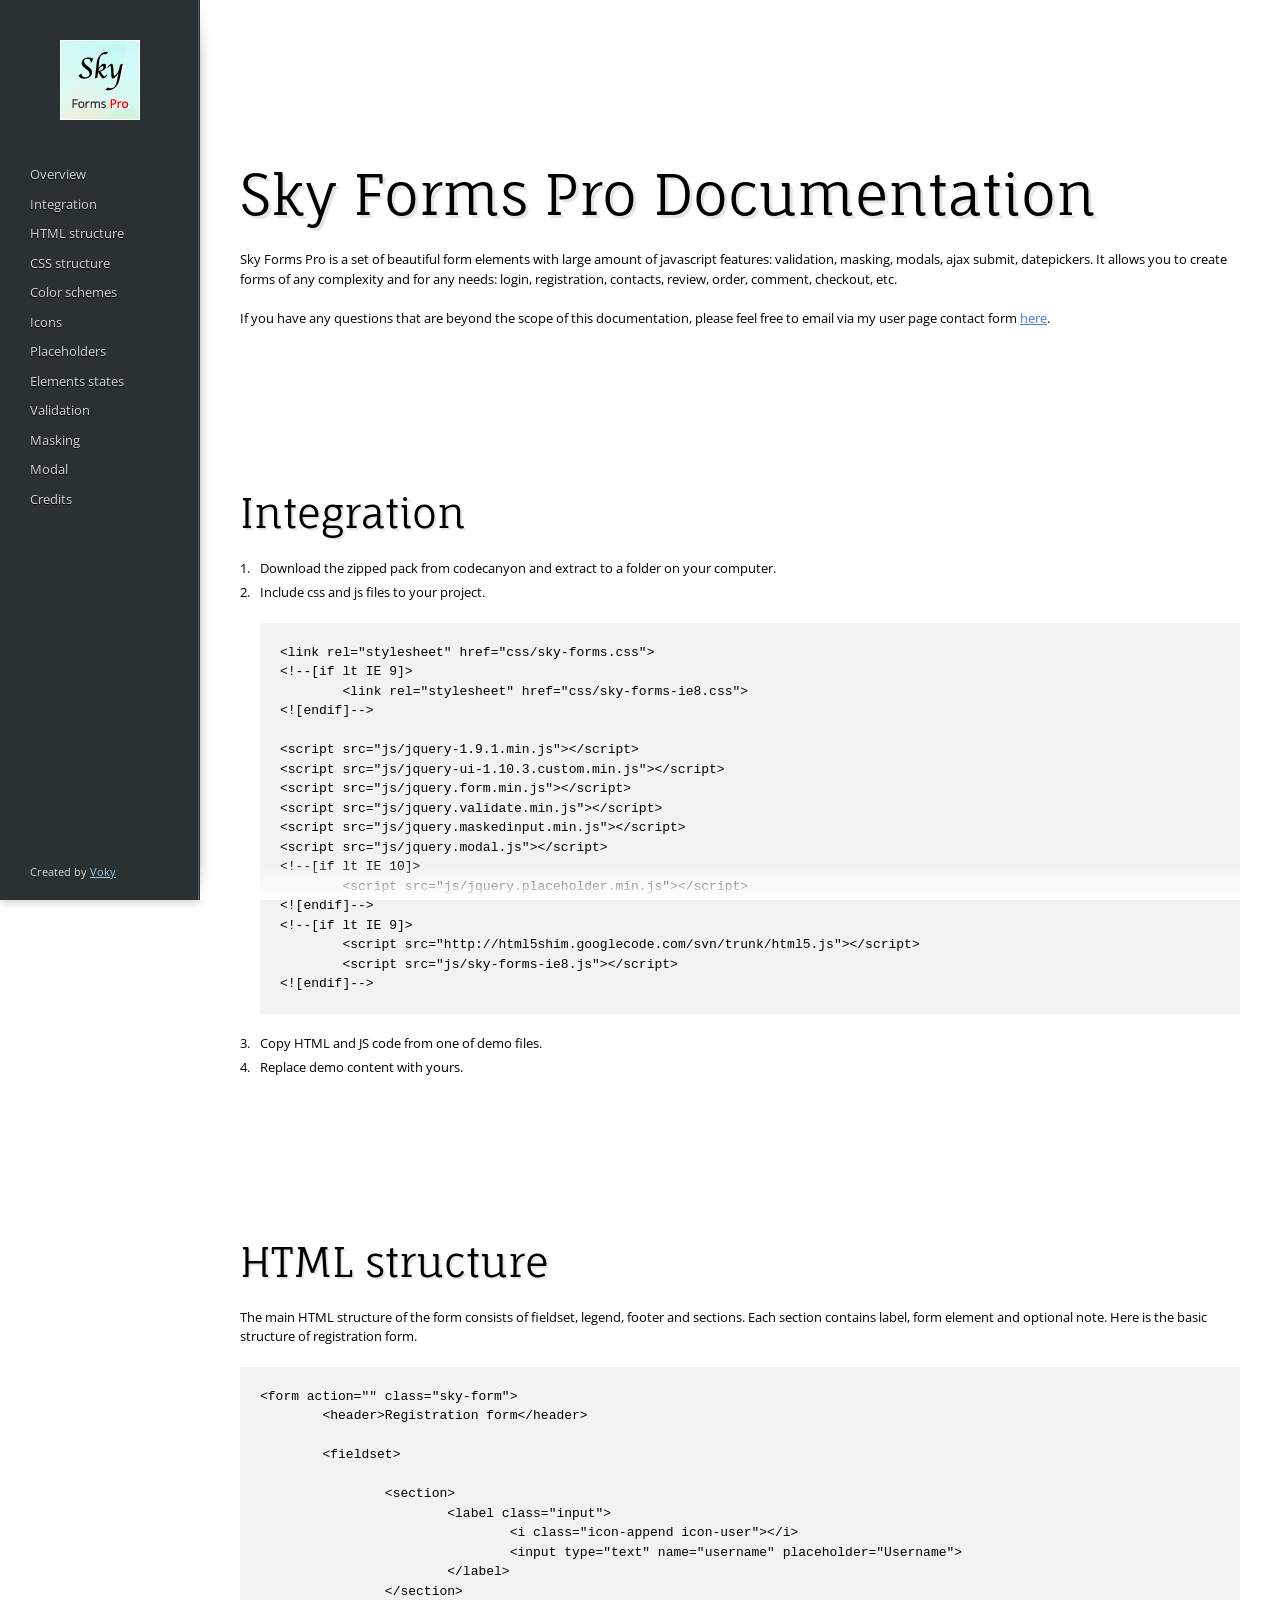
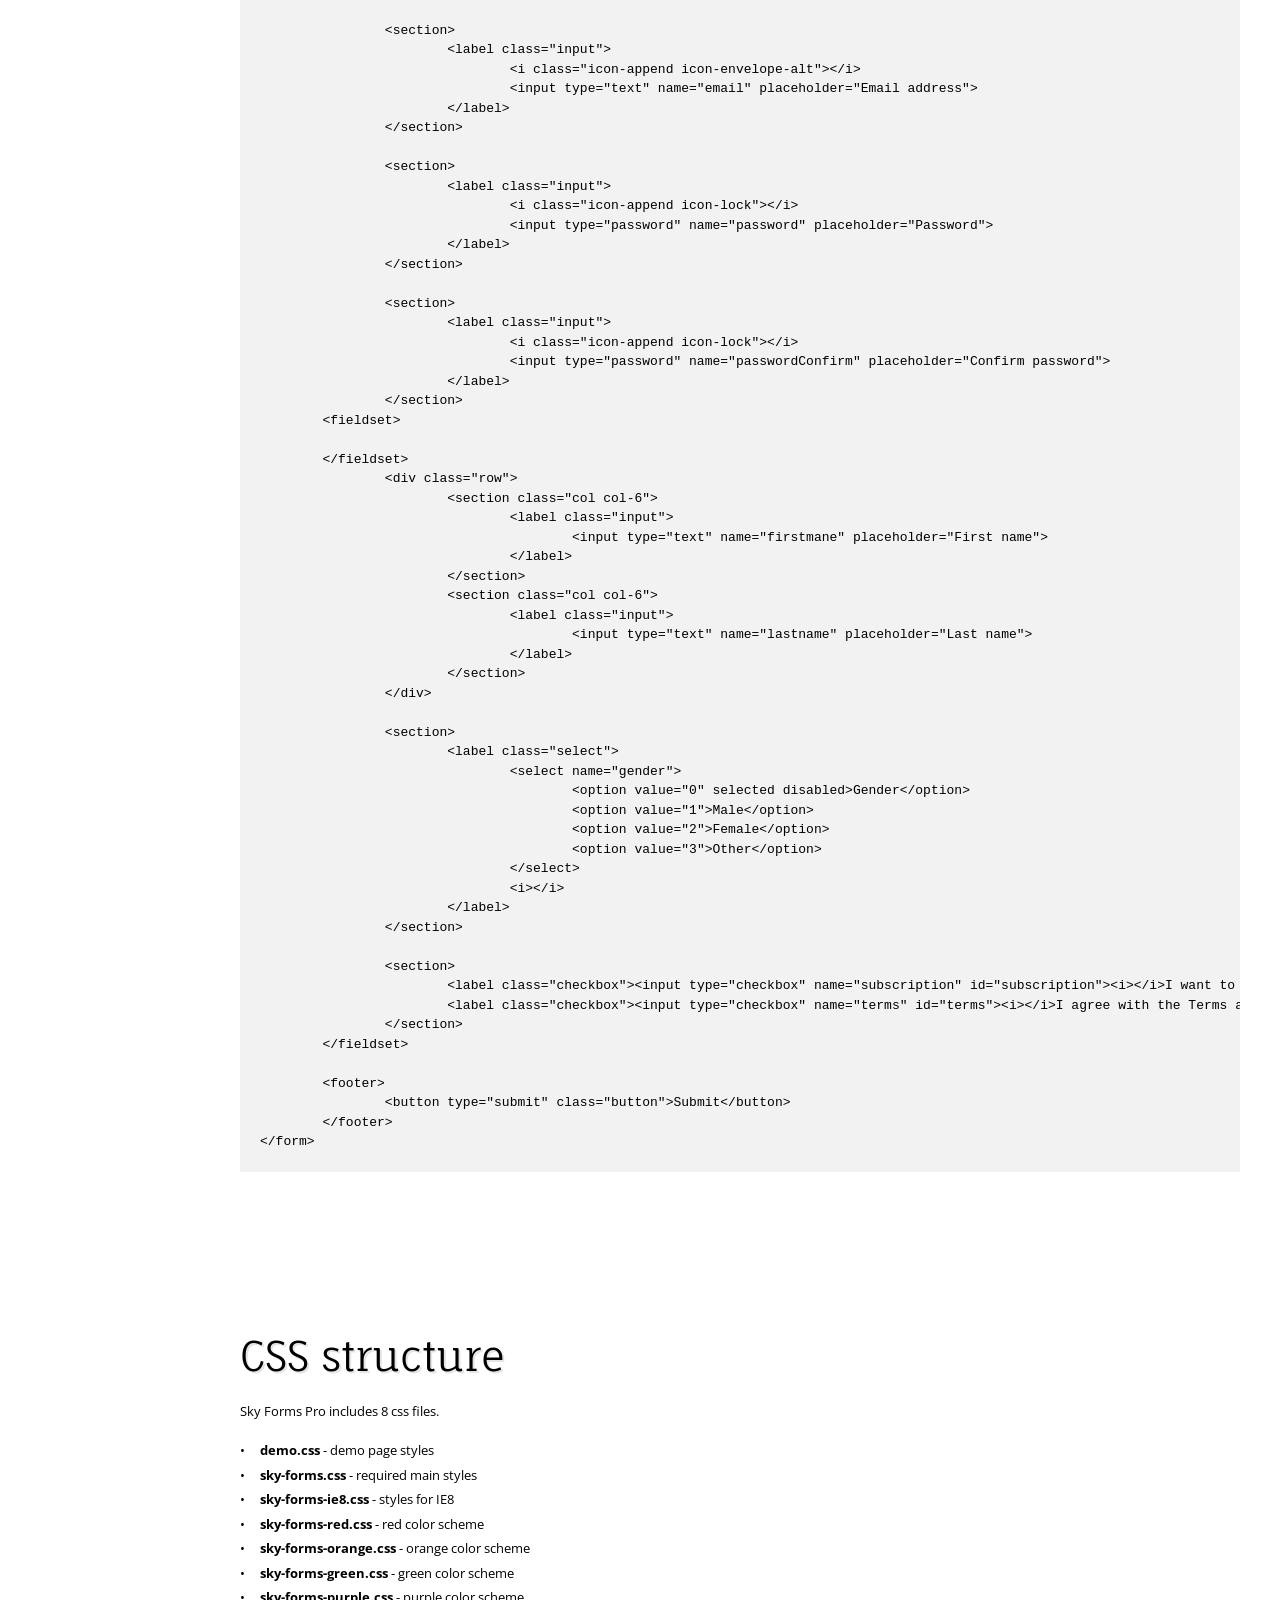
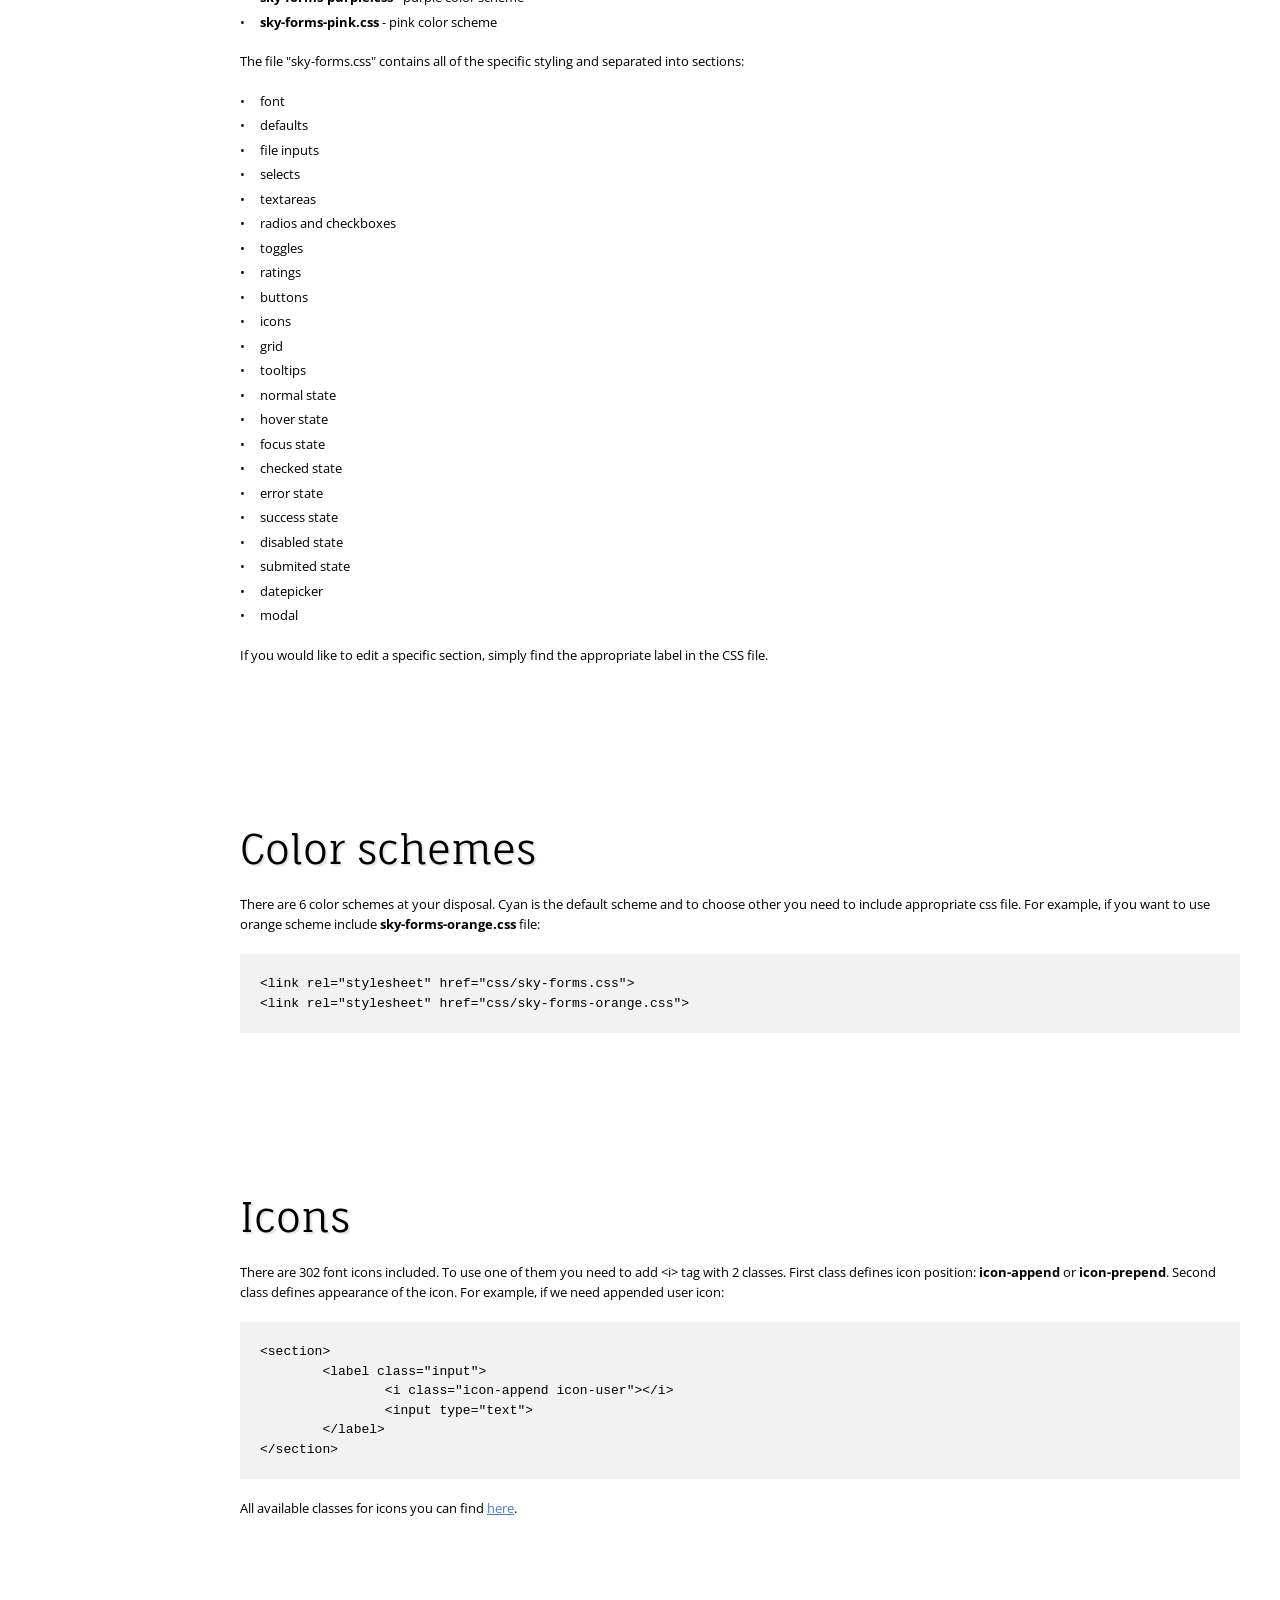
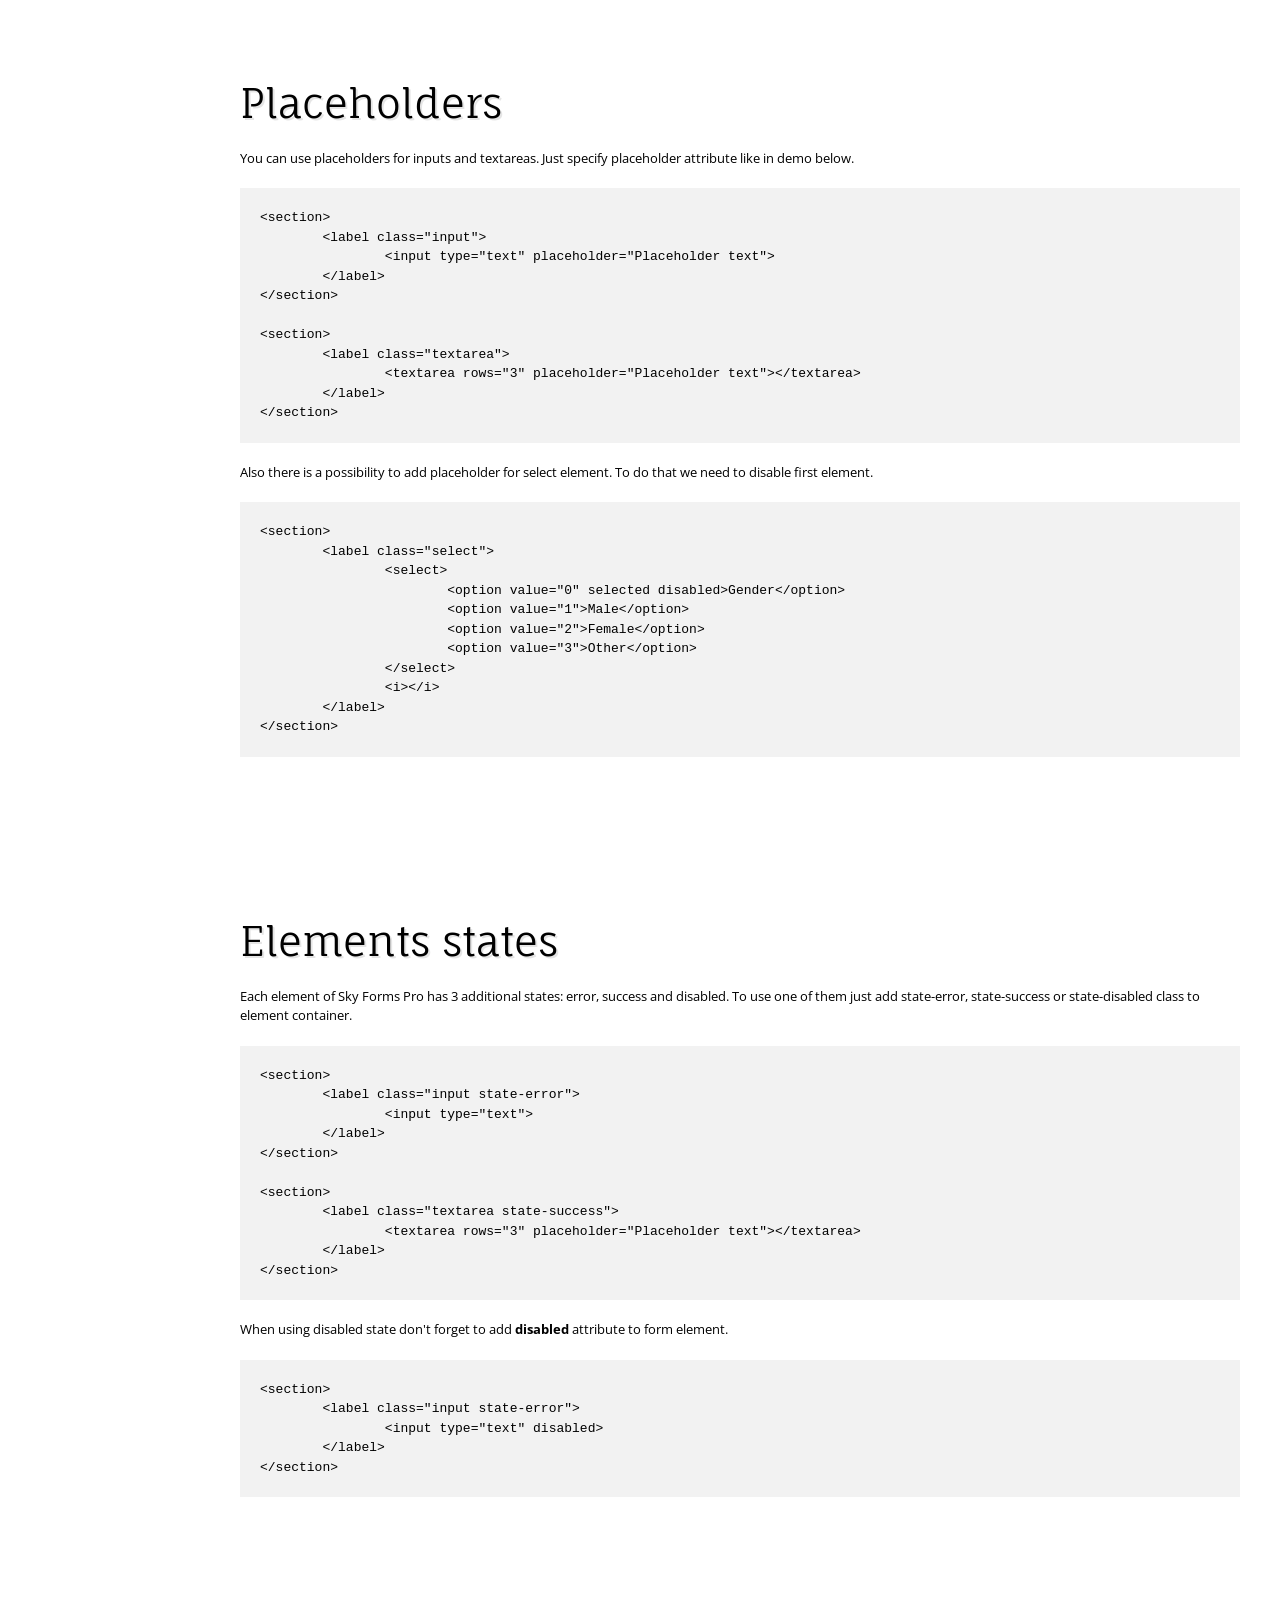
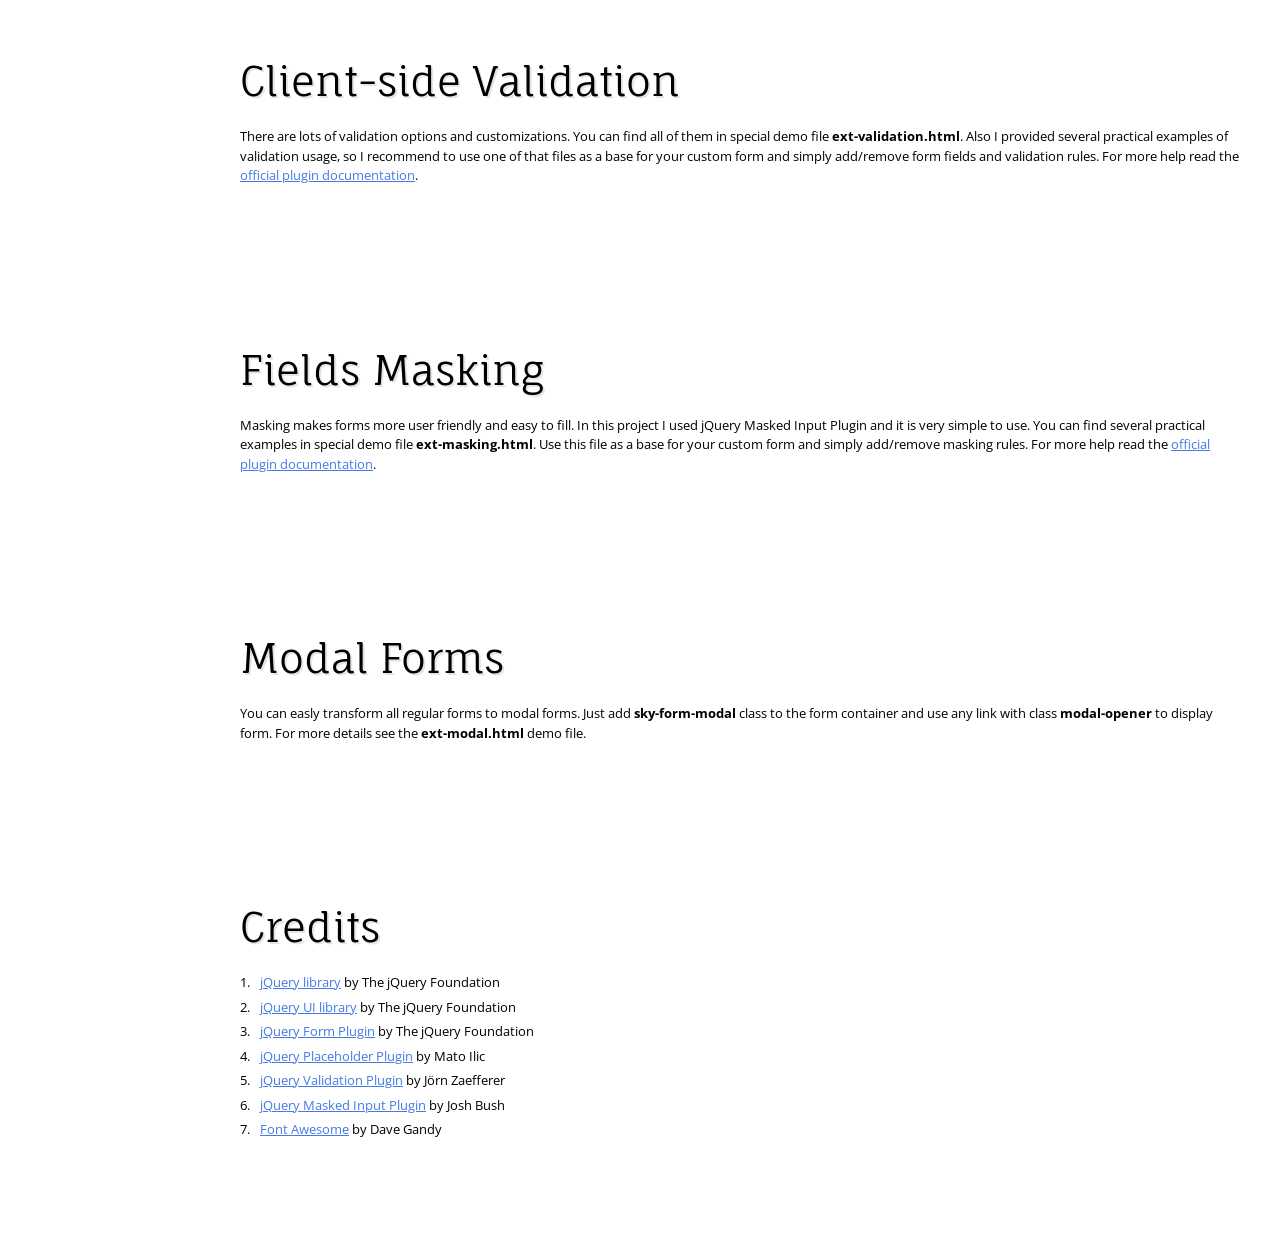
<file: www/assets/plugins/sky-forms-pro/documentation/index.html>
<!DOCTYPE html> 
<html>
	<head>
		<meta charset="utf-8">
		<title>Documentation for Sky Forms Pro</title>
		
		<meta name="viewport" content="width=1024">
		
		<link rel="stylesheet" href="css/main.css">
		
		<script src="http://ajax.googleapis.com/ajax/libs/jquery/1.9.1/jquery.min.js"></script>
		<script src="js/main.js"></script>
	</head>
	<body id="overview">
		<article>
			<!-- overview -->
			<section>
				<h1>Sky Forms Pro Documentation</h1>
				<p>Sky Forms Pro is a set of beautiful form elements with large amount of javascript features: validation, masking, modals, ajax submit, datepickers. It allows you to create forms of any complexity and for any needs: login, registration, contacts, review, order, comment, checkout, etc.</p>
				<p>If you have any questions that are beyond the scope of this documentation, please feel free to email via my user page contact form <a href="http://codecanyon.net/user/voky?ref=voky">here</a>.</p>
			</section>
			<!--/ overview -->
			
			<!-- integration -->
			<section id="integration">
				<h2>Integration</h2>
				<ol>
					<li>Download the zipped pack from codecanyon and extract to a folder on your computer.</li>
					<li>Include css and js files to your project.
<pre>&lt;link rel=&quot;stylesheet&quot; href=&quot;css/sky-forms.css&quot;&gt;
&lt;!--[if lt IE 9]&gt;
	&lt;link rel=&quot;stylesheet&quot; href=&quot;css/sky-forms-ie8.css&quot;&gt;
&lt;![endif]--&gt;

&lt;script src=&quot;js/jquery-1.9.1.min.js&quot;&gt;&lt;/script&gt;
&lt;script src=&quot;js/jquery-ui-1.10.3.custom.min.js&quot;&gt;&lt;/script&gt;
&lt;script src=&quot;js/jquery.form.min.js&quot;&gt;&lt;/script&gt;
&lt;script src=&quot;js/jquery.validate.min.js&quot;&gt;&lt;/script&gt;
&lt;script src=&quot;js/jquery.maskedinput.min.js&quot;&gt;&lt;/script&gt;
&lt;script src=&quot;js/jquery.modal.js&quot;&gt;&lt;/script&gt;
&lt;!--[if lt IE 10]&gt;
	&lt;script src=&quot;js/jquery.placeholder.min.js&quot;&gt;&lt;/script&gt;
&lt;![endif]--&gt;		
&lt;!--[if lt IE 9]&gt;
	&lt;script src=&quot;http://html5shim.googlecode.com/svn/trunk/html5.js&quot;&gt;&lt;/script&gt;
	&lt;script src=&quot;js/sky-forms-ie8.js&quot;&gt;&lt;/script&gt;
&lt;![endif]--&gt;</pre>
					</li>
					<li>Copy HTML and JS code from one of demo files.</li>
					<li>Replace demo content with yours.</li>
				</ol>
			</section>
			<!--/ integration -->
			
			<!-- html structure -->
			<section id="html">
				<h2>HTML structure</h2>
				<p>The main HTML structure of the form consists of fieldset, legend, footer and sections. Each section contains label, form element and optional note. Here is the basic structure of registration form.</p>
<pre>&lt;form action=&quot;&quot; class=&quot;sky-form&quot;&gt;
	&lt;header&gt;Registration form&lt;/header&gt;
		
	&lt;fieldset&gt;
		
		&lt;section&gt;
			&lt;label class=&quot;input&quot;&gt;
				&lt;i class=&quot;icon-append icon-user&quot;&gt;&lt;/i&gt;
				&lt;input type=&quot;text&quot; name=&quot;username&quot; placeholder=&quot;Username&quot;&gt;
			&lt;/label&gt;
		&lt;/section&gt;
		
		&lt;section&gt;
			&lt;label class=&quot;input&quot;&gt;
				&lt;i class=&quot;icon-append icon-envelope-alt&quot;&gt;&lt;/i&gt;
				&lt;input type=&quot;text&quot; name=&quot;email&quot; placeholder=&quot;Email address&quot;&gt;
			&lt;/label&gt;
		&lt;/section&gt;
		
		&lt;section&gt;
			&lt;label class=&quot;input&quot;&gt;
				&lt;i class=&quot;icon-append icon-lock&quot;&gt;&lt;/i&gt;
				&lt;input type=&quot;password&quot; name=&quot;password&quot; placeholder=&quot;Password&quot;&gt;
			&lt;/label&gt;
		&lt;/section&gt;
		
		&lt;section&gt;
			&lt;label class=&quot;input&quot;&gt;
				&lt;i class=&quot;icon-append icon-lock&quot;&gt;&lt;/i&gt;
				&lt;input type=&quot;password&quot; name=&quot;passwordConfirm&quot; placeholder=&quot;Confirm password&quot;&gt;
			&lt;/label&gt;
		&lt;/section&gt;
	&lt;fieldset&gt;	
		
	&lt;/fieldset&gt;		
		&lt;div class=&quot;row&quot;&gt;
			&lt;section class=&quot;col col-6&quot;&gt;
				&lt;label class=&quot;input&quot;&gt;
					&lt;input type=&quot;text&quot; name=&quot;firstmane&quot; placeholder=&quot;First name&quot;&gt;
				&lt;/label&gt;
			&lt;/section&gt;
			&lt;section class=&quot;col col-6&quot;&gt;
				&lt;label class=&quot;input&quot;&gt;
					&lt;input type=&quot;text&quot; name=&quot;lastname&quot; placeholder=&quot;Last name&quot;&gt;
				&lt;/label&gt;
			&lt;/section&gt;
		&lt;/div&gt;
		
		&lt;section&gt;
			&lt;label class=&quot;select&quot;&gt;
				&lt;select name=&quot;gender&quot;&gt;
					&lt;option value=&quot;0&quot; selected disabled&gt;Gender&lt;/option&gt;
					&lt;option value=&quot;1&quot;&gt;Male&lt;/option&gt;
					&lt;option value=&quot;2&quot;&gt;Female&lt;/option&gt;
					&lt;option value=&quot;3&quot;&gt;Other&lt;/option&gt;
				&lt;/select&gt;
				&lt;i&gt;&lt;/i&gt;
			&lt;/label&gt;
		&lt;/section&gt;
		
		&lt;section&gt;
			&lt;label class=&quot;checkbox&quot;&gt;&lt;input type=&quot;checkbox&quot; name=&quot;subscription&quot; id=&quot;subscription&quot;&gt;&lt;i&gt;&lt;/i&gt;I want to receive news and  special offers&lt;/label&gt;
			&lt;label class=&quot;checkbox&quot;&gt;&lt;input type=&quot;checkbox&quot; name=&quot;terms&quot; id=&quot;terms&quot;&gt;&lt;i&gt;&lt;/i&gt;I agree with the Terms and Conditions&lt;/label&gt;
		&lt;/section&gt;
	&lt;/fieldset&gt;
	
	&lt;footer&gt;
		&lt;button type=&quot;submit&quot; class=&quot;button&quot;&gt;Submit&lt;/button&gt;
	&lt;/footer&gt;
&lt;/form&gt;</pre>
			</section>
			<!--/ html structure -->
			
			<!-- css structure -->
			<section id="css">
				<h2>CSS structure</h2>
				<p>Sky Forms Pro includes 8 css files.</p>
				<ul>
					<li><strong>demo.css</strong> - demo page styles</li>
					<li><strong>sky-forms.css</strong> - required main styles</li>
					<li><strong>sky-forms-ie8.css</strong> - styles for IE8</li>
					<li><strong>sky-forms-red.css</strong> - red color scheme</li>
					<li><strong>sky-forms-orange.css</strong> - orange color scheme</li>
					<li><strong>sky-forms-green.css</strong> - green color scheme</li>
					<li><strong>sky-forms-purple.css</strong> - purple color scheme</li>
					<li><strong>sky-forms-pink.css</strong> - pink color scheme</li>
				</ul>
				<p>The file "sky-forms.css" contains all of the specific styling and separated into sections:</p>
				<ul>
					<li>font</li>
					<li>defaults</li>
					<li>file inputs</li>
					<li>selects</li>
					<li>textareas</li>
					<li>radios and checkboxes</li>
					<li>toggles</li>
					<li>ratings</li>
					<li>buttons</li>
					<li>icons</li>
					<li>grid</li>
					<li>tooltips</li>
					<li>normal state</li>
					<li>hover state</li>
					<li>focus state</li>
					<li>checked state</li>
					<li>error state</li>
					<li>success state</li>
					<li>disabled state</li>
					<li>submited state</li>
					<li>datepicker</li>
					<li>modal</li>
				</ul>
				<p>If you would like to edit a specific section, simply find the appropriate label in the CSS file.</p>
			</section>
			<!--/ css structure -->
			
			<!-- schemes -->
			<section id="schemes">
				<h2>Color schemes</h2>
				<p>There are 6 color schemes at your disposal. Cyan is the default scheme and to choose other you need to include appropriate css file. For example, if you want to use orange scheme include <strong>sky-forms-orange.css</strong> file:</p>
<pre>&lt;link rel=&quot;stylesheet&quot; href=&quot;css/sky-forms.css&quot;&gt;
&lt;link rel=&quot;stylesheet&quot; href=&quot;css/sky-forms-orange.css&quot;&gt;</pre>
			</section>
			<!--/ schemes -->		
			
			<!-- icons -->
			<section id="icons">
				<h2>Icons</h2>
				<p>There are 302 font icons included. To use one of them you need to add &lt;i&gt; tag with 2 classes. First class defines icon position: <strong>icon-append</strong> or <strong>icon-prepend</strong>. Second class defines appearance of the icon. For example, if we need appended user icon:</p>
<pre>&lt;section&gt;
	&lt;label class=&quot;input&quot;&gt;
		&lt;i class=&quot;icon-append icon-user&quot;&gt;&lt;/i&gt;
		&lt;input type=&quot;text&quot;&gt;
	&lt;/label&gt;
&lt;/section&gt;</pre>
				<p>All available classes for icons you can find <a href="http://fortawesome.github.io/Font-Awesome/icons/" target="_blank">here</a>.</p>
			</section>
			<!--/ icons -->
			
			<!-- placeholders -->
			<section id="placeholders">
				<h2>Placeholders</h2>
				<p>You can use placeholders for inputs and textareas. Just specify placeholder attribute like in demo below.</p>
<pre>&lt;section&gt;
	&lt;label class=&quot;input&quot;&gt;
		&lt;input type=&quot;text&quot; placeholder=&quot;Placeholder text&quot;&gt;
	&lt;/label&gt;
&lt;/section&gt;

&lt;section&gt;
	&lt;label class=&quot;textarea&quot;&gt;
		&lt;textarea rows=&quot;3&quot; placeholder=&quot;Placeholder text&quot;&gt;&lt;/textarea&gt;
	&lt;/label&gt;
&lt;/section&gt;</pre>
				<p>Also there is a possibility to add placeholder for select element. To do that we need to disable first element.</p>
<pre>&lt;section&gt;
	&lt;label class=&quot;select&quot;&gt;
		&lt;select&gt;
			&lt;option value=&quot;0&quot; selected disabled&gt;Gender&lt;/option&gt;
			&lt;option value=&quot;1&quot;&gt;Male&lt;/option&gt;
			&lt;option value=&quot;2&quot;&gt;Female&lt;/option&gt;
			&lt;option value=&quot;3&quot;&gt;Other&lt;/option&gt;
		&lt;/select&gt;
		&lt;i&gt;&lt;/i&gt;
	&lt;/label&gt;
&lt;/section&gt;</pre>
			</section>
			<!--/ placeholders -->
			
			<!-- states -->
			<section id="states">
				<h2>Elements states</h2>
				<p>Each element of Sky Forms Pro has 3 additional states: error, success and disabled. To use one of them just add state-error, state-success or state-disabled class to element container.</p>
<pre>&lt;section&gt;
	&lt;label class=&quot;input state-error&quot;&gt;
		&lt;input type=&quot;text&quot;&gt;
	&lt;/label&gt;
&lt;/section&gt;

&lt;section&gt;
	&lt;label class=&quot;textarea state-success&quot;&gt;
		&lt;textarea rows=&quot;3&quot; placeholder=&quot;Placeholder text&quot;&gt;&lt;/textarea&gt;
	&lt;/label&gt;
&lt;/section&gt;</pre>
				<p>When using disabled state don't forget to add <strong>disabled</strong> attribute to form element.</p>
<pre>&lt;section&gt;
	&lt;label class=&quot;input state-error&quot;&gt;
		&lt;input type=&quot;text&quot; disabled&gt;
	&lt;/label&gt;
&lt;/section&gt;</pre>
			</section>
			<!--/ states -->
			
			<!-- validation -->
			<section id="validation">
				<h2>Client-side Validation</h2>
				<p>There are lots of validation options and customizations. You can find all of them in special demo file <strong>ext-validation.html</strong>. Also I provided several practical examples of validation usage, so I recommend to use one of that files as a base for your custom form and simply add/remove form fields and validation rules. For more help read the <a href="http://jqueryvalidation.org/documentation">official plugin documentation</a>.</p>
			</section>
			<!--/ validation -->
			
			<!-- masking -->
			<section id="masking">
				<h2>Fields Masking</h2>
				<p>Masking makes forms more user friendly and easy to fill. In this project I used jQuery Masked Input Plugin and it is very simple to use. You can find several practical examples in special demo file <strong>ext-masking.html</strong>. Use this file as a base for your custom form and simply add/remove masking rules. For more help read the <a href="http://digitalbush.com/projects/masked-input-plugin/">official plugin documentation</a>.</p>
			</section>
			<!--/ masking -->
			
			<!-- modal -->
			<section id="modal">
				<h2>Modal Forms</h2>
				<p>You can easly transform all regular forms to modal forms. Just add <strong>sky-form-modal</strong> class to the form container and use any link with class <strong>modal-opener</strong> to display form. For more details see the <strong>ext-modal.html</strong> demo file.</p>
			</section>
			<!--/ modal -->
			
			<!-- credits -->
			<section id="credits">
				<h2>Credits</h2>
				<ol>
					<li><a href="http://jquery.com" target="_blank">jQuery library</a> by The jQuery Foundation</li>
					<li><a href="http://jqueryui.com" target="_blank">jQuery UI library</a> by The jQuery Foundation</li>
					<li><a href="https://github.com/malsup/form" target="_blank">jQuery Form Plugin</a> by The jQuery Foundation</li>
					<li><a href="http://matoilic.github.com/jquery.placeholder" target="_blank">jQuery Placeholder Plugin</a> by Mato Ilic</li>
					<li><a href="https://github.com/jzaefferer/jquery-validation/" target="_blank">jQuery Validation Plugin</a> by Jörn Zaefferer</li>
					<li><a href="http://digitalbush.com/projects/masked-input-plugin/" target="_blank">jQuery Masked Input Plugin</a> by Josh Bush</li>
					<li><a href="http://fortawesome.github.com/Font-Awesome/" target="_blank">Font Awesome</a> by Dave Gandy</li>
				</ol>
			</section>
			<!--/ credits -->
		</article>
		
		<aside>
			<!-- logo -->
			<img src="img/thumbnail.png" alt="" />
			<!--/ logo -->
			
			<!-- main nav -->
			<nav id="main-nav">
				<ul>
					<li><a href="#overview">Overview</a></li>
					<li><a href="#integration">Integration</a></li>
					<li><a href="#html">HTML structure</a></li>
					<li><a href="#css">CSS structure</a></li>
					<li><a href="#schemes">Color schemes</a></li>
					<li><a href="#icons">Icons</a></li>
					<li><a href="#placeholders">Placeholders</a></li>
					<li><a href="#states">Elements states</a></li>
					<li><a href="#validation">Validation</a></li>
					<li><a href="#masking">Masking</a></li>
					<li><a href="#modal">Modal</a></li>
					<li><a href="#credits">Credits</a></li>
				</ul>
			</nav>
			<!--/ main nav -->
			
			<!-- copyrights -->
			<p>Created by <a href="http://codecanyon.net/user/voky?ref=voky">Voky</a></p>
			<!--/ copyrights -->
		</aside>
	</body>
</html>
</file>
<file: www/assets/plugins/line-icons/style.css>
/**
 * PRESENTATION STYLESHEET
 * ----------------------------------------------------------------------------
 */

/*


       PLEASE NOTE: 
       ============

       THIS FILE IS NOT PART OF THE *REQUIRED FONT ICON FILES* 
       THIS FILE IS USED TO STYLE THE ICON DEMO TEMPLATE FOUND AT DEMO.HTML



*/

*,
*:before,
*:after {
	border: 0 none;
	margin: 0;
	padding: 0;
	font-size: 100%;

	-webkit-box-sizing: border-box;
	   -moz-box-sizing: border-box;
	        box-sizing: border-box;
}

::-webkit-scrollbar {
	width: 12px;
	height: 12px;
}
::-webkit-scrollbar-track {
	background-color: rgba(255, 255, 255, 0.1);
	-webkit-border-radius: 5px;
}
::-webkit-scrollbar-thumb {
	background-color: rgba(0, 0, 0, 0.4);
	-webkit-border-radius: 6px;
}
::-webkit-scrollbar-thumb:hover {
	background-color: rgba(0, 0, 0, 0.6);
}

section, 
header, 
footer {
	display: block;
	position: relative;
}

body {
	background-color: #fff;
	color: #0e8a65;
	font-family: "Helvetica Neue", Helvetica, "DejaVu Sans", Arial, sans-serif;
	line-height: 1.5;
	font-size: 1em;
}


section:after,
.masthead:after {
	content: '';
	pointer-events: none;
	position: absolute;
		bottom: -1.5em;
		left: 50%;
		z-index: 10;
	width: 3em;
	height: 3em;

	background: inherit;
	-webkit-transform: translateX(-50%) rotate(45deg);
	transform: translateX(-50%) rotate(45deg);
}

section header {
	position: relative;
}

section header:after {
	background-color: transparent;
	border-bottom-width: 1px;
	border-bottom-style: solid;
	border-bottom-color: inherit;
	content: '';
	position: absolute;
		left: 40%;
		bottom: 0;
	width: 20%;
	height: 0;
}

.masthead {
	background-color: #fff;
	padding: 3em;
	position: relative;
	text-align: center;
}

.colophon {
	padding: 4.5em 3em;
	position: relative;
}
.colophon .group {
	padding: 3em;
	text-align: center;
}

.masthead hgroup,
.colophon .group {
	margin: auto;
	padding: 0 10%;
	position: absolute;
	top: 50%;
	left: 0%;
	right: 0%;
	-webkit-transform: translate(0%,-50%);
	    -ms-transform: translate(0%,-50%);
	        transform: translate(0%,-50%);
}

.masthead h1 {
	font-size: 2.25em;
	font-weight: bolder;
	line-height: 1.5;
	margin-bottom: 1em;
	text-transform: uppercase;
}

.masthead h2 {
	font-size: 1em;
	font-weight: lighter;
	letter-spacing: 6px;
	text-transform: uppercase;
}

.glyphs, 
.classes {
	margin-left: -1.5em;
	padding: 4.5em 3em;
}

.glyphs header,
.classes header {
	margin-bottom: 2.25em;
	padding-bottom: 2.25em;
	text-align: center;
	text-transform: uppercase;
}

.glyphs h1,
.classes h1 {
	font-size: 2.25em;
	font-weight: bolder;
	line-height: 1.5;
}

.glyphs h2,
.classes h2 {
	font-size: 1em;
	font-weight: normal;
	letter-spacing: 3px;
	text-transform: uppercase;
}

h2 code {
	text-transform: lowercase;
}


.glyphs {
	background-color: #74f3c8;
	color: #0e8a65;
}

.classes {
	background-color: #33383e;
	color: #fff;
}

.glyph {
	cursor: pointer;
	display: inline-block;
	font-size: 1em;
	margin: 0 -0.21em 3em 0;
	padding: 1.5em 0 0 1.5em;
	text-align: center;
	width: 50%;
}

.glyph-item {
	border-radius: 8px;
	display: inline-block;
	width: 1.5em;
	height: 1.5em;
	line-height: 1;
	padding: 0.25em;
	position: relative;
}
.glyph:hover .glyph-item {
	background-color: #0e8a65;
	color: #fff;
} 

.mega {
	font-size: 3em;
}

a, 
a:visited {
	color: #74f3c8;
	text-decoration: none;
}

a:hover, 
a:focus {
		color: #0e8a65;
}

.item-box {
	display: inline-block;
	font-family: consolas, monospace;
	font-size: 1.2em;
	margin: 0 -0.22em 1em 0;
	padding-left: 1em;
	width: 100%;

}

.item {
	background-color: #fff;
	color: #33383e;
	border-radius: 8px;
	display: inline-block;
	padding: 0.5em;
	width: 100%;
}


.colophon .group {
	font-size: 1.5em;
	text-transform: uppercase;
}

.group em {
	font-weight: bold;
	font-style: normal;
}


#wH {
	width: 0;
	position: absolute;
	top: 0;
	bottom: 0;
	left: 0;
}



@media only screen and (min-width: 768px) {
	section:after,
	.masthead:after {
		bottom: -3em;
		width: 6em;
		height: 6em;
	}

	section header {
		position: relative;
	}

	.masthead {
		padding: 6em;
	}

	.colophon {
		padding: 9em 6em;
	}

	.masthead h1 {
		font-size: 4.5em;
	}

	.glyphs, 
	.classes {
		padding: 9em 6em;
	}

	.glyphs header,
	.classes header {
		margin-bottom: 4.5em;
		padding-bottom: 4.5em;
	}

	.glyphs h1,
	.classes h1 {
		font-size: 4.5em;
	}


	.mega {
		font-size: 6em;
	}

    
    .glyph {
		width: 16.66666666666667%;
    }

    .item-box {
		width: 33.333%;
    }
    
    .colophon .group {
    	padding: 6em;
    }
}
</file>
<file: www/assets/plugins/line-icons/line-icons.css>
@font-face {
	font-family: 'Simple-Line-Icons';
	src:url('fonts/Simple-Line-Icons.eot');
	src:url('fonts/Simple-Line-Icons.eot?#iefix') format('embedded-opentype'),
		url('fonts/Simple-Line-Icons.woff') format('woff'),
		url('fonts/Simple-Line-Icons.ttf') format('truetype'),
		url('fonts/Simple-Line-Icons.svg#Simple-Line-Icons') format('svg');
	font-weight: normal;
	font-style: normal;
}

/* Use the following CSS code if you want to use data attributes for inserting your icons */
[data-icon]:before {
	font-family: 'Simple-Line-Icons';
	content: attr(data-icon);
	speak: none;
	font-weight: normal;
	font-variant: normal;
	text-transform: none;
	line-height: 1;
	-webkit-font-smoothing: antialiased;
	-moz-osx-font-smoothing: grayscale;
}

/* Use the following CSS code if you want to have a class per icon */
/*
Instead of a list of all class selectors,
you can use the generic selector below, but it's slower:
[class*="icon-"] {
*/
.icon-user-female, .icon-user-follow, .icon-user-following, .icon-user-unfollow, .icon-trophy, .icon-screen-smartphone, .icon-screen-desktop, .icon-plane, .icon-notebook, .icon-moustache, .icon-mouse, .icon-magnet, .icon-energy, .icon-emoticon-smile, .icon-disc, .icon-cursor-move, .icon-crop, .icon-credit-card, .icon-chemistry, .icon-user, .icon-speedometer, .icon-social-youtube, .icon-social-twitter, .icon-social-tumblr, .icon-social-facebook, .icon-social-dropbox, .icon-social-dribbble, .icon-shield, .icon-screen-tablet, .icon-magic-wand, .icon-hourglass, .icon-graduation, .icon-ghost, .icon-game-controller, .icon-fire, .icon-eyeglasses, .icon-envelope-open, .icon-envelope-letter, .icon-bell, .icon-badge, .icon-anchor, .icon-wallet, .icon-vector, .icon-speech, .icon-puzzle, .icon-printer, .icon-present, .icon-playlist, .icon-pin, .icon-picture, .icon-map, .icon-layers, .icon-handbag, .icon-globe-alt, .icon-globe, .icon-frame, .icon-folder-alt, .icon-film, .icon-feed, .icon-earphones-alt, .icon-earphones, .icon-drop, .icon-drawer, .icon-docs, .icon-directions, .icon-direction, .icon-diamond, .icon-cup, .icon-compass, .icon-call-out, .icon-call-in, .icon-call-end, .icon-calculator, .icon-bubbles, .icon-briefcase, .icon-book-open, .icon-basket-loaded, .icon-basket, .icon-bag, .icon-action-undo, .icon-action-redo, .icon-wrench, .icon-umbrella, .icon-trash, .icon-tag, .icon-support, .icon-size-fullscreen, .icon-size-actual, .icon-shuffle, .icon-share-alt, .icon-share, .icon-rocket, .icon-question, .icon-pie-chart, .icon-pencil, .icon-note, .icon-music-tone-alt, .icon-music-tone, .icon-microphone, .icon-loop, .icon-logout, .icon-login, .icon-list, .icon-like, .icon-home, .icon-grid, .icon-graph, .icon-equalizer, .icon-dislike, .icon-cursor, .icon-control-start, .icon-control-rewind, .icon-control-play, .icon-control-pause, .icon-control-forward, .icon-control-end, .icon-calendar, .icon-bulb, .icon-bar-chart, .icon-arrow-up, .icon-arrow-right, .icon-arrow-left, .icon-arrow-down, .icon-ban, .icon-bubble, .icon-camcorder, .icon-camera, .icon-check, .icon-clock, .icon-close, .icon-cloud-download, .icon-cloud-upload, .icon-doc, .icon-envelope, .icon-eye, .icon-flag, .icon-folder, .icon-heart, .icon-info, .icon-key, .icon-link, .icon-lock, .icon-lock-open, .icon-magnifier, .icon-magnifier-add, .icon-magnifier-remove, .icon-paper-clip, .icon-paper-plane, .icon-plus, .icon-pointer, .icon-power, .icon-refresh, .icon-reload, .icon-settings, .icon-star, .icon-symbol-female, .icon-symbol-male, .icon-target, .icon-volume-1, .icon-volume-2, .icon-volume-off, .icon-users {
	font-family: 'Simple-Line-Icons';
	speak: none;
	font-style: normal;
	font-weight: normal;
	font-variant: normal;
	text-transform: none;
	line-height: 1;
	-webkit-font-smoothing: antialiased;
}
.icon-user-female:before {
	content: "\e000";
}
.icon-user-follow:before {
	content: "\e002";
}
.icon-user-following:before {
	content: "\e003";
}
.icon-user-unfollow:before {
	content: "\e004";
}
.icon-trophy:before {
	content: "\e006";
}
.icon-screen-smartphone:before {
	content: "\e010";
}
.icon-screen-desktop:before {
	content: "\e011";
}
.icon-plane:before {
	content: "\e012";
}
.icon-notebook:before {
	content: "\e013";
}
.icon-moustache:before {
	content: "\e014";
}
.icon-mouse:before {
	content: "\e015";
}
.icon-magnet:before {
	content: "\e016";
}
.icon-energy:before {
	content: "\e020";
}
.icon-emoticon-smile:before {
	content: "\e021";
}
.icon-disc:before {
	content: "\e022";
}
.icon-cursor-move:before {
	content: "\e023";
}
.icon-crop:before {
	content: "\e024";
}
.icon-credit-card:before {
	content: "\e025";
}
.icon-chemistry:before {
	content: "\e026";
}
.icon-user:before {
	content: "\e005";
}
.icon-speedometer:before {
	content: "\e007";
}
.icon-social-youtube:before {
	content: "\e008";
}
.icon-social-twitter:before {
	content: "\e009";
}
.icon-social-tumblr:before {
	content: "\e00a";
}
.icon-social-facebook:before {
	content: "\e00b";
}
.icon-social-dropbox:before {
	content: "\e00c";
}
.icon-social-dribbble:before {
	content: "\e00d";
}
.icon-shield:before {
	content: "\e00e";
}
.icon-screen-tablet:before {
	content: "\e00f";
}
.icon-magic-wand:before {
	content: "\e017";
}
.icon-hourglass:before {
	content: "\e018";
}
.icon-graduation:before {
	content: "\e019";
}
.icon-ghost:before {
	content: "\e01a";
}
.icon-game-controller:before {
	content: "\e01b";
}
.icon-fire:before {
	content: "\e01c";
}
.icon-eyeglasses:before {
	content: "\e01d";
}
.icon-envelope-open:before {
	content: "\e01e";
}
.icon-envelope-letter:before {
	content: "\e01f";
}
.icon-bell:before {
	content: "\e027";
}
.icon-badge:before {
	content: "\e028";
}
.icon-anchor:before {
	content: "\e029";
}
.icon-wallet:before {
	content: "\e02a";
}
.icon-vector:before {
	content: "\e02b";
}
.icon-speech:before {
	content: "\e02c";
}
.icon-puzzle:before {
	content: "\e02d";
}
.icon-printer:before {
	content: "\e02e";
}
.icon-present:before {
	content: "\e02f";
}
.icon-playlist:before {
	content: "\e030";
}
.icon-pin:before {
	content: "\e031";
}
.icon-picture:before {
	content: "\e032";
}
.icon-map:before {
	content: "\e033";
}
.icon-layers:before {
	content: "\e034";
}
.icon-handbag:before {
	content: "\e035";
}
.icon-globe-alt:before {
	content: "\e036";
}
.icon-globe:before {
	content: "\e037";
}
.icon-frame:before {
	content: "\e038";
}
.icon-folder-alt:before {
	content: "\e039";
}
.icon-film:before {
	content: "\e03a";
}
.icon-feed:before {
	content: "\e03b";
}
.icon-earphones-alt:before {
	content: "\e03c";
}
.icon-earphones:before {
	content: "\e03d";
}
.icon-drop:before {
	content: "\e03e";
}
.icon-drawer:before {
	content: "\e03f";
}
.icon-docs:before {
	content: "\e040";
}
.icon-directions:before {
	content: "\e041";
}
.icon-direction:before {
	content: "\e042";
}
.icon-diamond:before {
	content: "\e043";
}
.icon-cup:before {
	content: "\e044";
}
.icon-compass:before {
	content: "\e045";
}
.icon-call-out:before {
	content: "\e046";
}
.icon-call-in:before {
	content: "\e047";
}
.icon-call-end:before {
	content: "\e048";
}
.icon-calculator:before {
	content: "\e049";
}
.icon-bubbles:before {
	content: "\e04a";
}
.icon-briefcase:before {
	content: "\e04b";
}
.icon-book-open:before {
	content: "\e04c";
}
.icon-basket-loaded:before {
	content: "\e04d";
}
.icon-basket:before {
	content: "\e04e";
}
.icon-bag:before {
	content: "\e04f";
}
.icon-action-undo:before {
	content: "\e050";
}
.icon-action-redo:before {
	content: "\e051";
}
.icon-wrench:before {
	content: "\e052";
}
.icon-umbrella:before {
	content: "\e053";
}
.icon-trash:before {
	content: "\e054";
}
.icon-tag:before {
	content: "\e055";
}
.icon-support:before {
	content: "\e056";
}
.icon-size-fullscreen:before {
	content: "\e057";
}
.icon-size-actual:before {
	content: "\e058";
}
.icon-shuffle:before {
	content: "\e059";
}
.icon-share-alt:before {
	content: "\e05a";
}
.icon-share:before {
	content: "\e05b";
}
.icon-rocket:before {
	content: "\e05c";
}
.icon-question:before {
	content: "\e05d";
}
.icon-pie-chart:before {
	content: "\e05e";
}
.icon-pencil:before {
	content: "\e05f";
}
.icon-note:before {
	content: "\e060";
}
.icon-music-tone-alt:before {
	content: "\e061";
}
.icon-music-tone:before {
	content: "\e062";
}
.icon-microphone:before {
	content: "\e063";
}
.icon-loop:before {
	content: "\e064";
}
.icon-logout:before {
	content: "\e065";
}
.icon-login:before {
	content: "\e066";
}
.icon-list:before {
	content: "\e067";
}
.icon-like:before {
	content: "\e068";
}
.icon-home:before {
	content: "\e069";
}
.icon-grid:before {
	content: "\e06a";
}
.icon-graph:before {
	content: "\e06b";
}
.icon-equalizer:before {
	content: "\e06c";
}
.icon-dislike:before {
	content: "\e06d";
}
.icon-cursor:before {
	content: "\e06e";
}
.icon-control-start:before {
	content: "\e06f";
}
.icon-control-rewind:before {
	content: "\e070";
}
.icon-control-play:before {
	content: "\e071";
}
.icon-control-pause:before {
	content: "\e072";
}
.icon-control-forward:before {
	content: "\e073";
}
.icon-control-end:before {
	content: "\e074";
}
.icon-calendar:before {
	content: "\e075";
}
.icon-bulb:before {
	content: "\e076";
}
.icon-bar-chart:before {
	content: "\e077";
}
.icon-arrow-up:before {
	content: "\e078";
}
.icon-arrow-right:before {
	content: "\e079";
}
.icon-arrow-left:before {
	content: "\e07a";
}
.icon-arrow-down:before {
	content: "\e07b";
}
.icon-ban:before {
	content: "\e07c";
}
.icon-bubble:before {
	content: "\e07d";
}
.icon-camcorder:before {
	content: "\e07e";
}
.icon-camera:before {
	content: "\e07f";
}
.icon-check:before {
	content: "\e080";
}
.icon-clock:before {
	content: "\e081";
}
.icon-close:before {
	content: "\e082";
}
.icon-cloud-download:before {
	content: "\e083";
}
.icon-cloud-upload:before {
	content: "\e084";
}
.icon-doc:before {
	content: "\e085";
}
.icon-envelope:before {
	content: "\e086";
}
.icon-eye:before {
	content: "\e087";
}
.icon-flag:before {
	content: "\e088";
}
.icon-folder:before {
	content: "\e089";
}
.icon-heart:before {
	content: "\e08a";
}
.icon-info:before {
	content: "\e08b";
}
.icon-key:before {
	content: "\e08c";
}
.icon-link:before {
	content: "\e08d";
}
.icon-lock:before {
	content: "\e08e";
}
.icon-lock-open:before {
	content: "\e08f";
}
.icon-magnifier:before {
	content: "\e090";
}
.icon-magnifier-add:before {
	content: "\e091";
}
.icon-magnifier-remove:before {
	content: "\e092";
}
.icon-paper-clip:before {
	content: "\e093";
}
.icon-paper-plane:before {
	content: "\e094";
}
.icon-plus:before {
	content: "\e095";
}
.icon-pointer:before {
	content: "\e096";
}
.icon-power:before {
	content: "\e097";
}
.icon-refresh:before {
	content: "\e098";
}
.icon-reload:before {
	content: "\e099";
}
.icon-settings:before {
	content: "\e09a";
}
.icon-star:before {
	content: "\e09b";
}
.icon-symbol-female:before {
	content: "\e09c";
}
.icon-symbol-male:before {
	content: "\e09d";
}
.icon-target:before {
	content: "\e09e";
}
.icon-volume-1:before {
	content: "\e09f";
}
.icon-volume-2:before {
	content: "\e0a0";
}
.icon-volume-off:before {
	content: "\e0a1";
}
.icon-users:before {
	content: "\e001";
}
</file>
<file: www/assets/plugins/sky-forms-pro/documentation/css/main.css>
@import url(http://fonts.googleapis.com/css?family=Fauna+One);
@import url(http://fonts.googleapis.com/css?family=Open+Sans);

* {
	margin: 0;
	padding: 0;
}
body {
	min-width: 640px;
	padding: 160px 40px 0 240px;
	font: 13px/1.5 'Open Sans', Arial, sans-serif;
	line-height: 1.5;
}
a {
	text-decoration: underline;
	color: #457ae5;
}
a:hover {
	text-decoration: none;
}
section {
	margin-bottom: 120px;
}
aside {
	position: fixed;
	top: 0;
	left: 0;
	width: 199px;
	height: 100%;
	border-right: 1px solid #293133;
	background: #293133;
	box-shadow: inset -1px 0 rgba(255,255,255,0.2), 0 0 10px rgba(0,0,0,0.3);
}
aside:before {
	content: '';
	position: fixed;
	top: 0;
	right: 0;
	left: 200px;
	height: 60px;
	background: -o-linear-gradient(top, rgba(255,255,255,1) 0%,rgba(255,255,255,0) 100%);
	background: -ms-linear-gradient(top, rgba(255,255,255,1) 0%,rgba(255,255,255,0) 100%);
	background: -moz-linear-gradient(top, rgba(255,255,255,1) 0%, rgba(255,255,255,0) 100%);
	background: -webkit-linear-gradient(top, rgba(255,255,255,1) 0%,rgba(255,255,255,0) 100%);
	background: linear-gradient(to bottom, rgba(255,255,255,1) 0%,rgba(255,255,255,0) 100%);
	filter: progid:DXImageTransform.Microsoft.gradient(startColorstr='#ffffff', endColorstr='#00ffffff', GradientType=0);
}
aside:after {
	content: '';
	position: fixed;
	right: 0;
	bottom: 0;
	left: 200px;
	height: 40px;
	background: linear-gradient(to bottom,  rgba(255,255,255,0) 0%,rgba(255,255,255,1) 100%);
	background: -o-linear-gradient(top,  rgba(255,255,255,0) 0%,rgba(255,255,255,1) 100%);
	background: -ms-linear-gradient(top,  rgba(255,255,255,0) 0%,rgba(255,255,255,1) 100%);
	background: -moz-linear-gradient(top,  rgba(255,255,255,0) 0%, rgba(255,255,255,1) 100%);
	background: -webkit-linear-gradient(top,  rgba(255,255,255,0) 0%,rgba(255,255,255,1) 100%);
	filter: progid:DXImageTransform.Microsoft.gradient( startColorstr='#00ffffff', endColorstr='#ffffff',GradientType=0 );
}
aside p {
	position: absolute;
	bottom: 20px;
	padding: 0 30px;
	font-size: 11px;
	line-height: 17px;
	white-space: nowrap;
	color: #d2d7db;
}
aside p a {
	color: #9ac6dd;
}
aside img {
	position: absolute;
	top: 40px;
	left: 60px;
}
aside nav {
	position: absolute;
	top: 160px;
	bottom: 57px;
	overflow: auto;
}
aside nav a {
	display: block;
	padding: 5px 30px;
	text-shadow: 0 1px 1px #000;
	text-decoration: none; 
	color: #d2d7db;
}
aside nav a:hover {
	color: #9ac6dd;
}
section h1 {
	font: 56px/70px Fauna One, serif;	
	text-shadow: 3px 3px rgba(0,0,0,0.1);
}
section h2 {
	padding-top: 40px;
	font: 40px/50px Fauna One, serif;
	text-shadow: 2px 2px rgba(0,0,0,0.1);
}
section p {
	margin: 20px 0;
}
section ol {	
	counter-reset: list1;
	list-style: none;
	margin: 20px 0;
}
section ol > li {
	margin-top: 5px;
	position: relative;
	padding-left: 20px;
}
section ol > li:before {
	counter-increment:list1;
	content: counter(list1)'.';
	position: absolute;
	top: 0;
	left: 0;
}
section ul {
	list-style: none;
	margin: 20px 0;
}
section ul > li {
	margin-top: 5px;
	position: relative;
	padding-left: 20px;	
}
section ul > li:before {
	content: '•';
	position: absolute;
	top: 0;
	left: 0;
}
section pre {
	margin: 20px 0;
	padding: 20px;
	overflow: auto;
	background: #f2f2f2;
}
</file>
